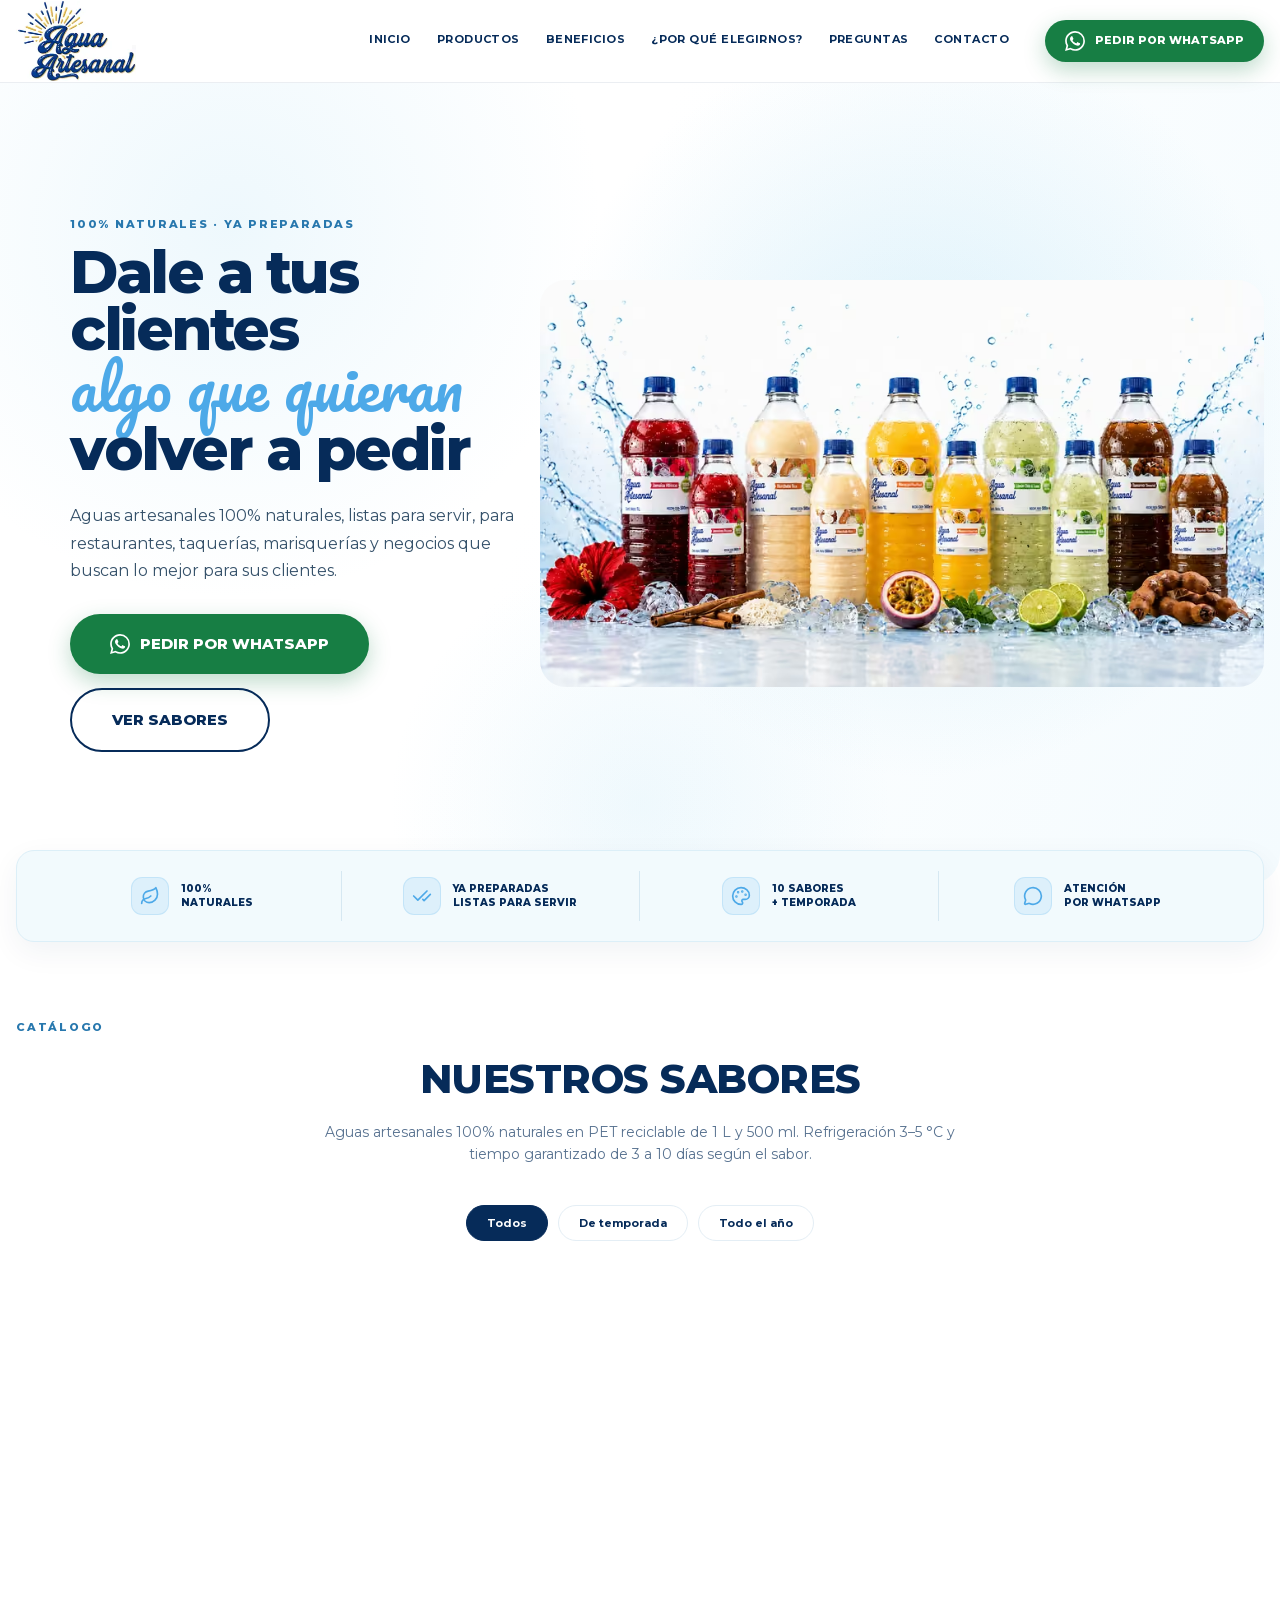
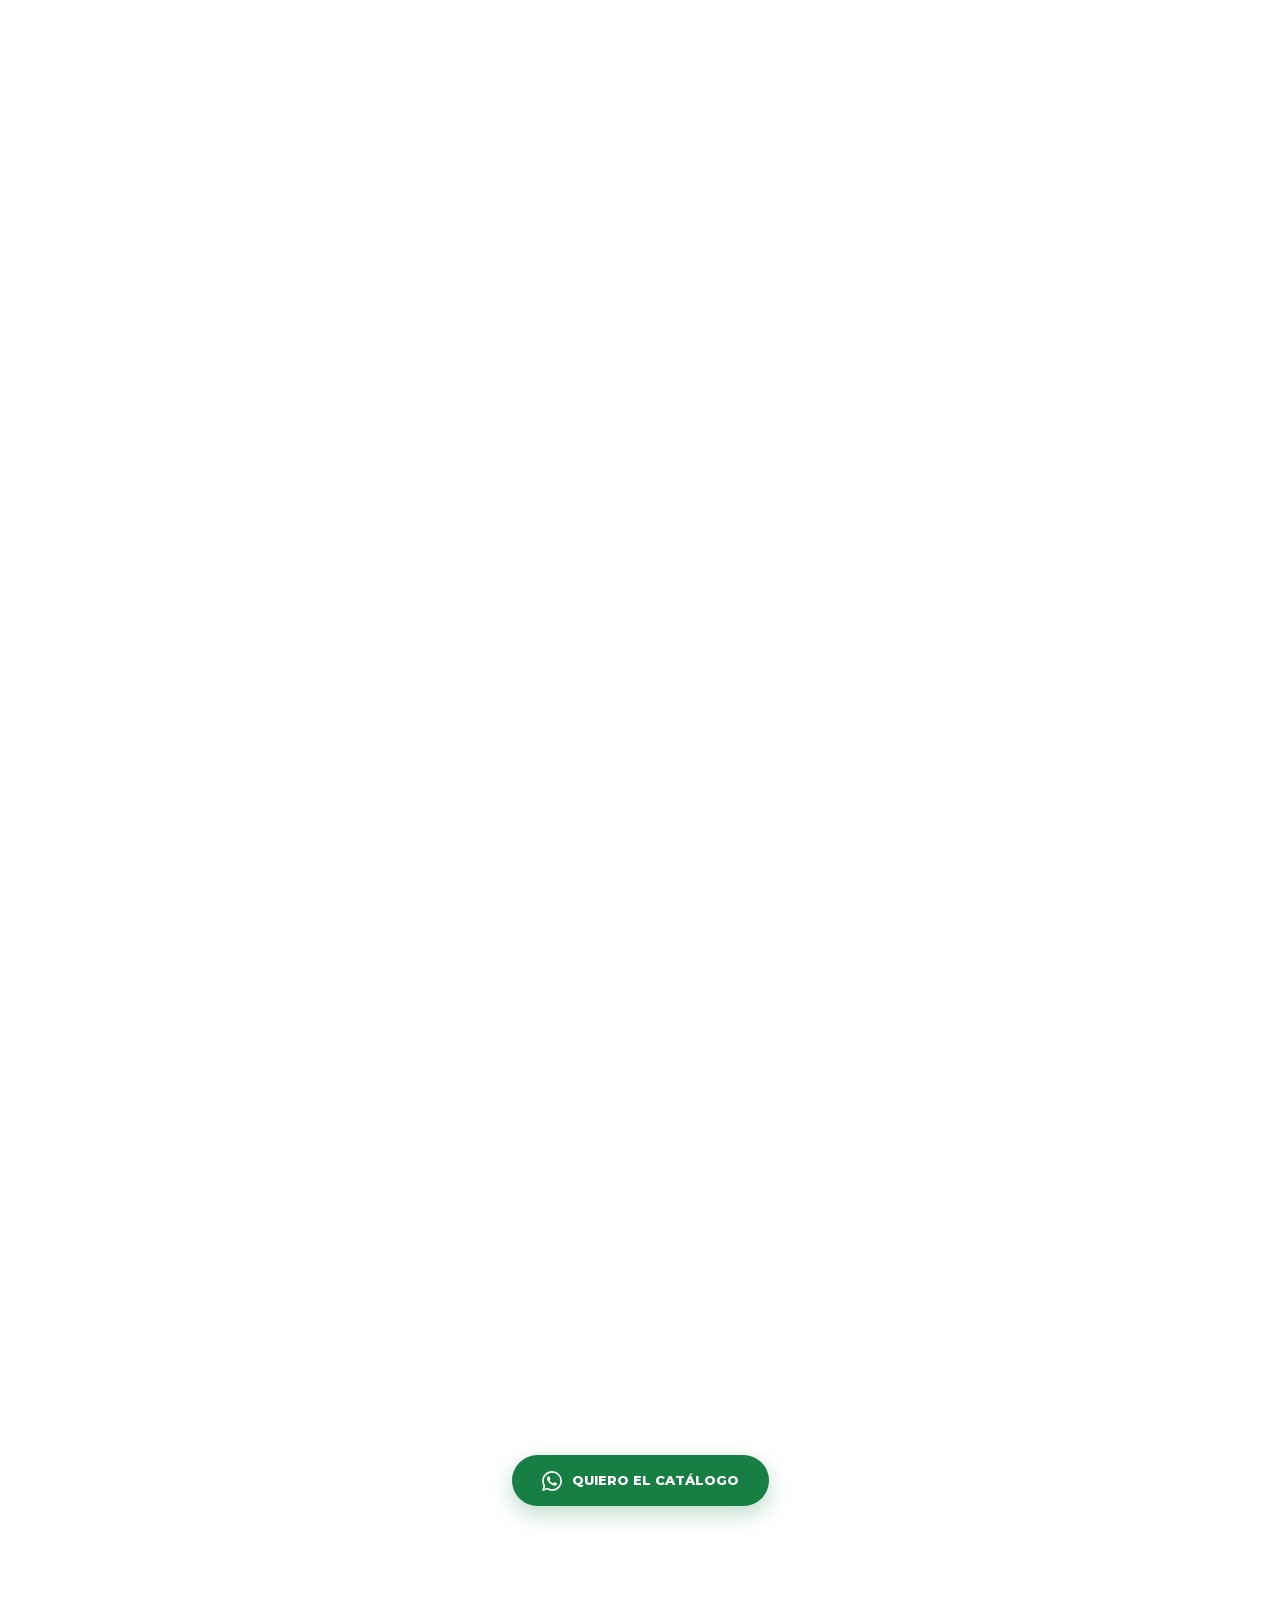
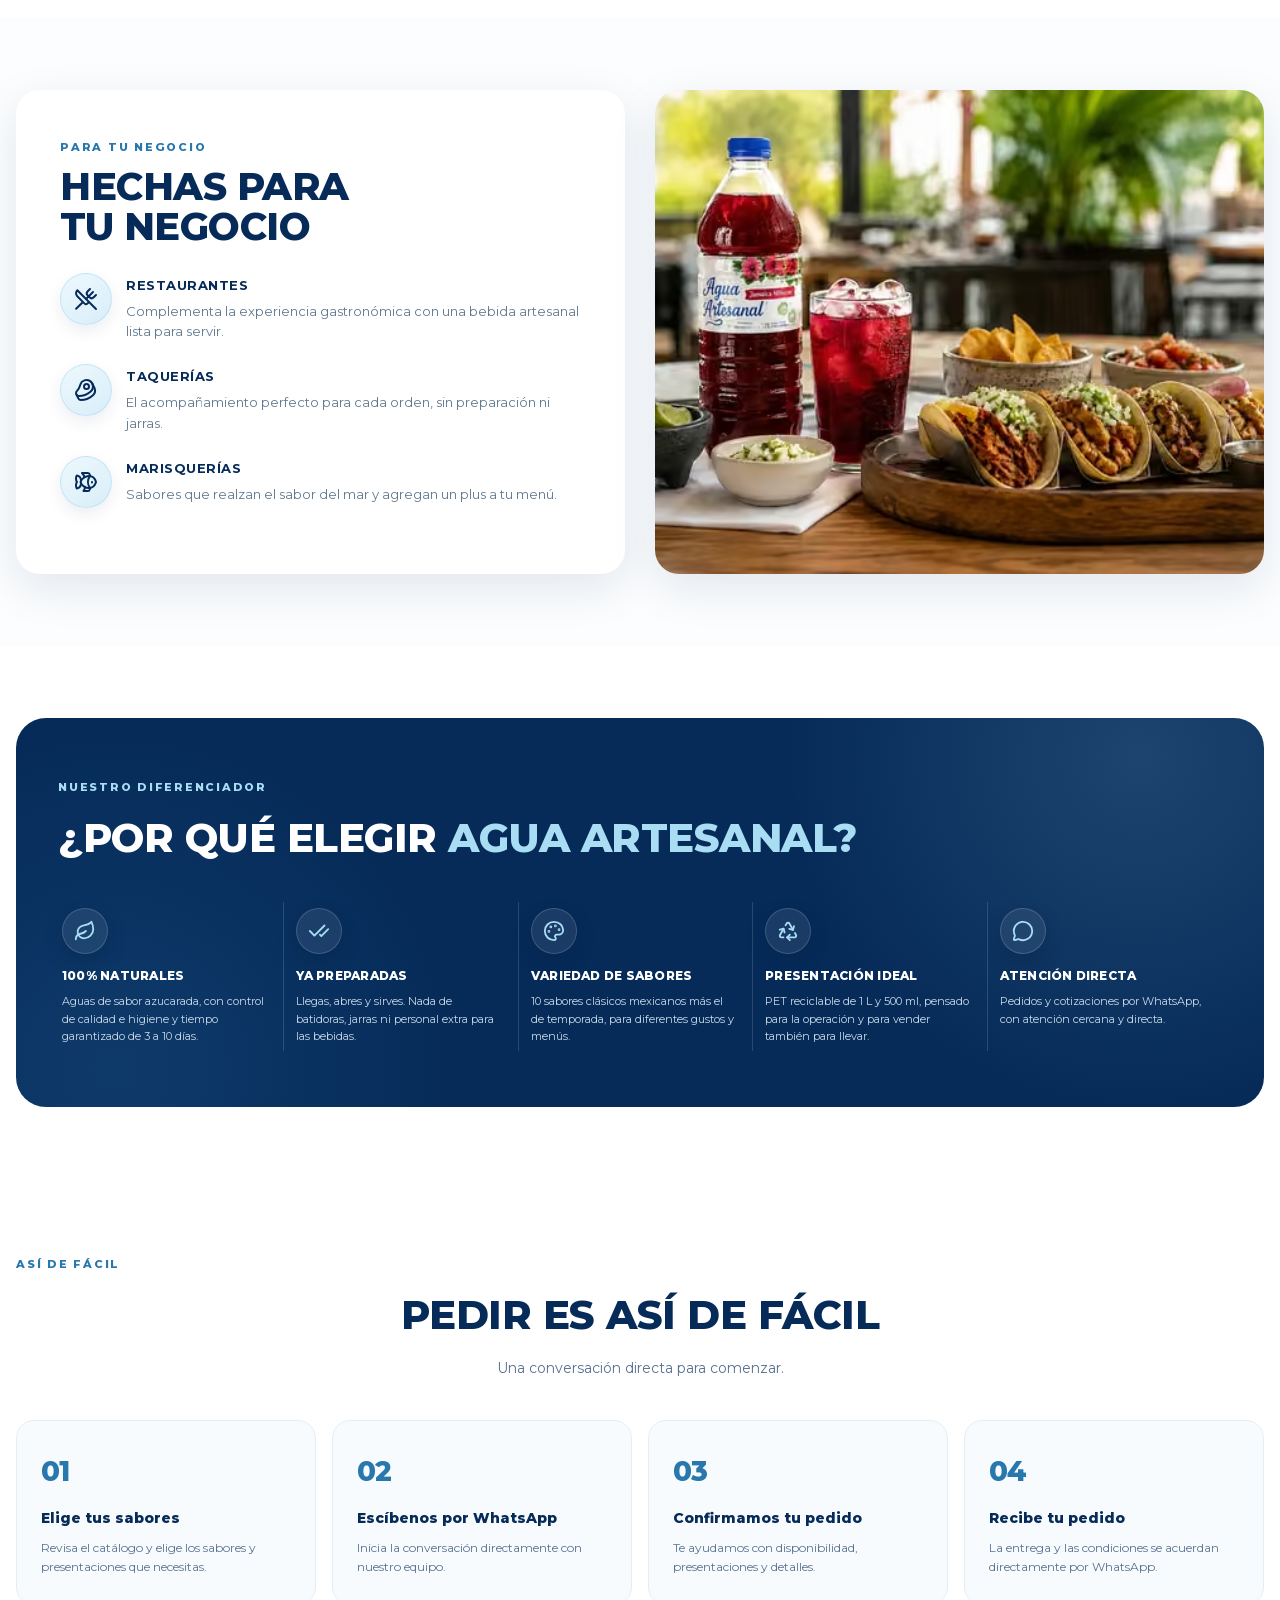
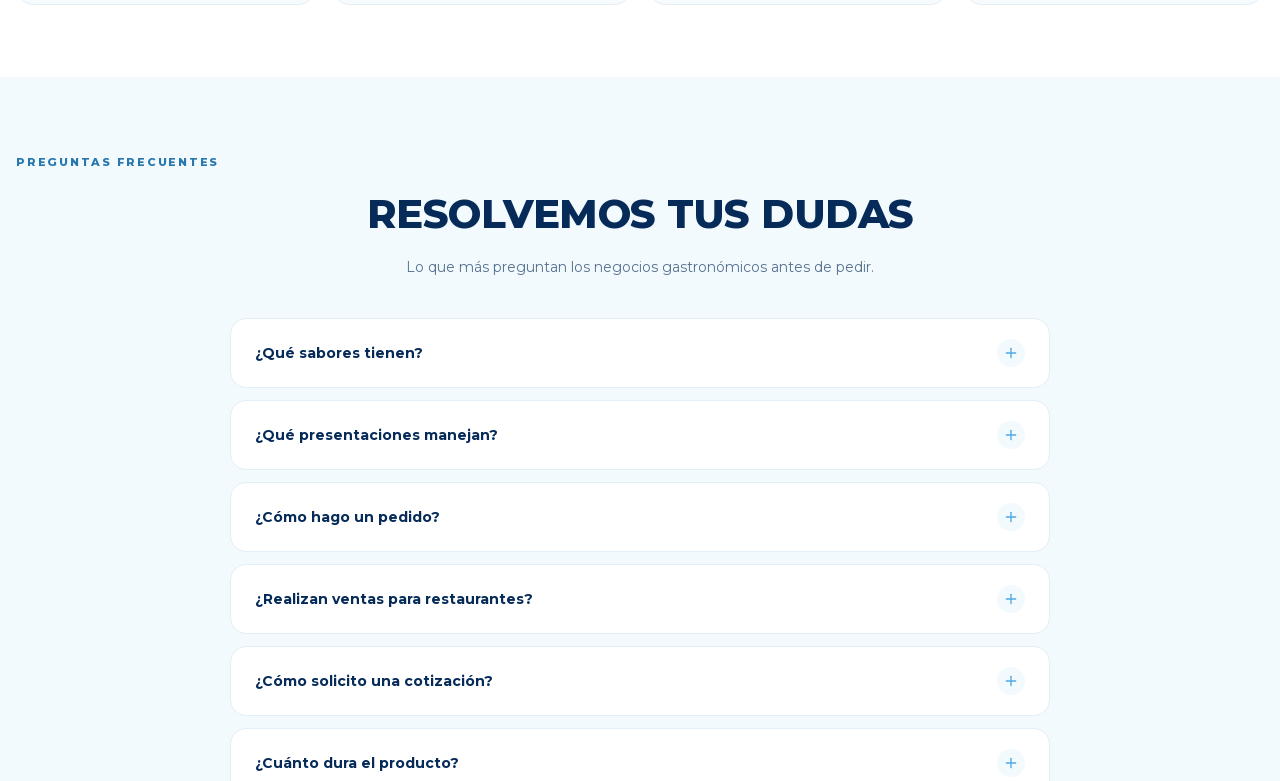
<file: index.html>
<!doctype html>
<html lang="es">
<head>
  <meta charset="utf-8">
  <meta name="viewport" content="width=device-width, initial-scale=1">
  <title>Agua Artesanal | Aguas frescas artesanales para restaurantes, taquerías y marisquerías</title>
  <meta name="description" content="Aguas artesanales 100% naturales, ya preparadas, en PET reciclable de 1 L y 500 ml. Ideales para restaurantes, taquerías y marisquerías en CDMX. Atención y pedidos por WhatsApp.">
  <meta name="keywords" content="aguas artesanales para restaurantes, aguas artesanales CDMX, aguas para restaurantes, aguas frescas para restaurantes, proveedor de aguas artesanales, bebidas para restaurantes, aguas artesanales para taquerías, aguas artesanales para marisquerías">
  <meta name="robots" content="index, follow">
  <meta name="theme-color" content="#062B59">
  <meta name="author" content="Agua Artesanal">
  <link rel="canonical" href="https://aguaartesanal.mx/">

  <!-- Open Graph -->
  <meta property="og:type" content="website">
  <meta property="og:locale" content="es_MX">
  <meta property="og:title" content="Agua Artesanal | Aguas frescas artesanales para tu negocio">
  <meta property="og:description" content="Aguas 100% naturales, ya preparadas, en PET 1 L y 500 ml. Para restaurantes, taquerías y marisquerías. Pide por WhatsApp.">
  <meta property="og:url" content="https://aguaartesanal.mx/">
  <meta property="og:site_name" content="Agua Artesanal">
  <meta property="og:image" content="https://aguaartesanal.mx/assets/images/hero-products.webp">

  <!-- Twitter / X -->
  <meta name="twitter:card" content="summary_large_image">
  <meta name="twitter:title" content="Agua Artesanal | Aguas frescas artesanales para tu negocio">
  <meta name="twitter:description" content="Aguas 100% naturales, ya preparadas, en PET 1 L y 500 ml. Para restaurantes, taquerías y marisquerías. Pide por WhatsApp.">
  <meta name="twitter:image" content="https://aguaartesanal.mx/assets/images/hero-products.webp">

  <link rel="icon" type="image/svg+xml" href="favicon.svg">
  <link rel="preload" href="assets/fonts/montserrat-latin.woff2" as="font" type="font/woff2" crossorigin>
  <link rel="preload" href="assets/fonts/pacifico-latin.woff2" as="font" type="font/woff2" crossorigin>
  <link rel="stylesheet" href="assets/fonts/fonts.css">

  <!-- Critical CSS inline (above-fold: header+hero+trust) -->
  <style>:root{--navy:#062B59;--navy-dark:#041D3D;--blue:#4DA9E8;--blue-light:#A9DDF4;--ice:#F2FAFD;--white:#FFFFFF;--text:#102A43;--wa-btn:#177E44;--wa-btn-hover:#14663A;--coral:#E9A9A2;--muted:#587290;--line:#E4EEF5;--shadow:0 14px 45px rgba(6,43,89,.10);--max:1480px;--font-head:'Montserrat',Arial,sans-serif;--font-body:'Montserrat',Arial,sans-serif}*,*::before,*::after{box-sizing:border-box}html{scroll-behavior:smooth}body{margin:0;font-family:var(--font-body);color:var(--text);background:var(--white);font-size:15px;line-height:1.6;-webkit-font-smoothing:antialiased}img{max-width:100%;display:block}a{color:inherit;text-decoration:none}.container{width:min(calc(100% - 32px),1480px);margin:auto}section{padding:72px 0}.section-eyebrow{display:inline-block;font-size:11px;font-weight:800;letter-spacing:.16em;color:#2878AE;text-transform:uppercase;margin-bottom:10px}.btn{display:inline-flex;align-items:center;justify-content:center;gap:10px;border:0;border-radius:999px;padding:15px 30px;font-family:var(--font-head);font-weight:800;font-size:13px;cursor:pointer;text-align:center}.btn-wa{background:var(--wa-btn);color:var(--white);box-shadow:0 8px 22px rgba(23,126,68,.28)}.btn-outline{border:2px solid var(--navy);color:var(--navy);background:transparent}.btn-lg{padding:18px 40px;font-size:15px}.btn-sm{padding:11px 20px;font-size:11px}.icon-wa{width:20px;height:20px;flex:none}.header{position:sticky;top:0;z-index:50;background:rgba(255,255,255,.94);backdrop-filter:blur(14px);-webkit-backdrop-filter:blur(14px);border-bottom:1px solid rgba(6,43,89,.08)}.nav{height:82px;display:flex;align-items:center;gap:28px}.brand{width:120px;flex:none;display:block}.brand img{width:100%;height:auto}.navlinks{display:flex;gap:26px;align-items:center;margin-left:auto;font-size:11px;font-weight:700;letter-spacing:.04em;color:var(--navy)}.navlinks a{padding:8px 0;border-bottom:2px solid transparent}.header .btn{margin-left:8px;flex:none}.menu{display:none;background:none;border:0;color:var(--navy);cursor:pointer;padding:6px}.menu svg{width:26px;height:26px;display:block}.hero{position:relative;overflow:hidden;background:linear-gradient(110deg,#fff 0%,#fff 43%,#f4fbfe 100%);border-radius:0 0 30px 30px}.hero:before{content:"";position:absolute;inset:0;background:radial-gradient(circle at 72% 40%,rgba(169,221,244,.38),transparent 36%),radial-gradient(circle at 18% 18%,rgba(169,221,244,.20),transparent 30%),radial-gradient(circle at 50% 90%,rgba(169,221,244,.16),transparent 26%);pointer-events:none}.hero-grid{min-height:520px;display:grid;grid-template-columns:42% 58%;align-items:center;position:relative}.hero-copy{padding:56px 20px 60px 54px;position:relative;z-index:2}h1{font-family:var(--font-head);font-size:clamp(40px,4.6vw,72px);line-height:.98;margin:0 0 24px;color:var(--navy);font-weight:800;letter-spacing:-2.5px}.script{font-family:'Pacifico',cursive;color:var(--blue);font-weight:400;letter-spacing:0}.hero p{font-size:16px;line-height:1.7;max-width:570px;color:#35516a;margin:0}.hero-actions{display:flex;gap:14px;flex-wrap:wrap;margin-top:30px}.hero-visual{height:100%;min-height:520px;display:flex;align-items:center;justify-content:center;position:relative}.hero-visual img{width:100%;height:100%;object-fit:cover;object-position:center;border-radius:26px}.trust{background:var(--ice);border:1px solid #dceff8;display:grid;grid-template-columns:repeat(4,1fr);border-radius:18px;margin:-34px auto 0;position:relative;z-index:3;padding:20px 26px;box-shadow:0 10px 30px rgba(6,43,89,.06)}.trust-item{display:flex;align-items:center;gap:12px;justify-content:center;text-align:left;font-size:10px;font-weight:800;color:var(--navy);border-right:1px solid #d6e8f2;padding:6px 12px;line-height:1.35}.trust-item:last-child{border-right:0}.trust-item .ico{width:38px;height:38px;flex:none;display:grid;place-items:center;background:rgba(77,169,232,.12);border:1px solid rgba(77,169,232,.18);border-radius:11px;color:var(--blue)}.trust-item .ico svg{width:20px;height:20px;display:block}@media(max-width:760px){.container{width:min(calc(100% - 24px),620px)}.nav{height:70px;justify-content:space-between;gap:0}.brand{width:96px}.navlinks{display:none;position:absolute;top:70px;left:0;right:0;background:var(--white);flex-direction:column;align-items:flex-start;gap:0;padding:8px 24px 18px;border-bottom:1px solid var(--line);box-shadow:0 18px 30px rgba(6,43,89,.10)}.navlinks.open{display:flex}.menu{display:block}.header .btn{font-size:0;padding:0;width:42px;height:42px}.header .btn .btn-label{display:none}.hero-grid{display:flex;flex-direction:column;min-height:0}.hero-copy{padding:36px 22px 22px;text-align:center}h1{font-size:39px;letter-spacing:-1.5px}.hero-visual{min-height:0;width:100%}.hero-visual img{height:320px;border-radius:0}section{padding:52px 0}}</style>

  <!-- Preload LCP hero image (880 exact for 871 display) -->
  <link rel="preload" as="image" href="assets/images/hero-products-640.avif" imagesrcset="assets/images/hero-products-640.avif 640w, assets/images/hero-products-880.avif 880w, assets/images/hero-products-1220.avif 1220w" imagesizes="(max-width:760px) 100vw, 58vw" fetchpriority="high" type="image/avif">

  <link rel="preload" href="css/styles.css" as="style" onload="this.onload=null;this.rel='stylesheet'">
  <noscript><link rel="stylesheet" href="css/styles.css"></noscript>
  <link rel="preload" href="css/responsive.css" as="style" onload="this.onload=null;this.rel='stylesheet'">
  <noscript><link rel="stylesheet" href="css/responsive.css"></noscript>
  <link rel="preload" href="css/order-modal.css" as="style" onload="this.onload=null;this.rel='stylesheet'">
  <noscript><link rel="stylesheet" href="css/order-modal.css"></noscript>

  <!-- Structured data: Organization -->
  <script type="application/ld+json">
  {
    "@context": "https://schema.org",
    "@type": "Organization",
    "name": "Agua Artesanal",
    "url": "https://aguaartesanal.mx/",
    "logo": "https://aguaartesanal.mx/assets/images/logo.webp",
    "email": "aguaartesanal2020@gmail.com",
    "contactPoint": {
      "@type": "ContactPoint",
      "telephone": "+52 55 3240 0172",
      "contactType": "sales",
      "availableLanguage": ["es"]
    },
    "sameAs": ["https://www.facebook.com/profile.php?id=100071090715762"]
  }
  </script>
  <!-- Structured data: FAQPage -->
  <script type="application/ld+json">
  {
    "@context": "https://schema.org",
    "@type": "FAQPage",
    "mainEntity": [
      {"@type":"Question","name":"¿Qué sabores tienen?","acceptedAnswer":{"@type":"Answer","text":"Horchata, coco, avena con nuez, piña colada, naranja, jamaica, mazapán, limón con chía y tamarindo, además del sabor de temporada (sandía)."}},
      {"@type":"Question","name":"¿Qué presentaciones manejan?","acceptedAnswer":{"@type":"Answer","text":"Envase PET reciclable de 1 litro y 500 ml. El producto debe mantenerse en refrigeración entre 3 y 5 °C."}},
      {"@type":"Question","name":"¿Cómo hago un pedido?","acceptedAnswer":{"@type":"Answer","text":"Escribe al WhatsApp de Agua Artesanal, indica los sabores y presentaciones que necesitas, y confirmamos tu pedido directamente."}},
      {"@type":"Question","name":"¿Realizan ventas para restaurantes?","acceptedAnswer":{"@type":"Answer","text":"Sí. Agua Artesanal está enfocada en restaurantes, taquerías, marisquerías y negocios gastronómicos."}},
      {"@type":"Question","name":"¿Cómo solicito una cotización?","acceptedAnswer":{"@type":"Answer","text":"Escríbenos por WhatsApp y te ayudamos con disponibilidad, presentaciones y condiciones."}},
      {"@type":"Question","name":"¿Cuánto dura el producto?","acceptedAnswer":{"@type":"Answer","text":"El tiempo garantizado depende del sabor: entre 3 y 10 días, siempre en refrigeración de 3 a 5 °C."}}
    ]
  }
  </script>
</head>
<body>

<svg xmlns="http://www.w3.org/2000/svg" style="display:none" aria-hidden="true">
  <symbol id="i-leaf" viewBox="0 0 24 24" fill="none" stroke="currentColor" stroke-width="2" stroke-linecap="round" stroke-linejoin="round"><path d="M11 20A7 7 0 0 1 9.8 6.1C15.5 5 17 4.48 19 2c1 2 2 4.18 2 8 0 5.5-4.78 10-10 10Z"/><path d="M2 21c0-3 1.85-5.36 5.08-6C9.5 14.52 12 13 13 12"/></symbol>
  <symbol id="i-check" viewBox="0 0 24 24" fill="none" stroke="currentColor" stroke-width="2" stroke-linecap="round" stroke-linejoin="round"><path d="M18 6 7 17l-5-5"/><path d="m22 10-7.5 7.5L13 16"/></symbol>
  <symbol id="i-palette" viewBox="0 0 24 24" fill="none" stroke="currentColor" stroke-width="2" stroke-linecap="round" stroke-linejoin="round"><path d="M12 22a1 1 0 0 1 0-20 10 9 0 0 1 10 9 5 5 0 0 1-5 5h-2.25a1.75 1.75 0 0 0-1.4 2.8l.3.4a1.75 1.75 0 0 1-1.4 2.8z"/><circle cx="13.5" cy="6.5" r=".5" fill="currentColor"/><circle cx="17.5" cy="10.5" r=".5" fill="currentColor"/><circle cx="6.5" cy="12.5" r=".5" fill="currentColor"/><circle cx="8.5" cy="7.5" r=".5" fill="currentColor"/></symbol>
  <symbol id="i-message" viewBox="0 0 24 24" fill="none" stroke="currentColor" stroke-width="2" stroke-linecap="round" stroke-linejoin="round"><path d="M2.992 16.342a2 2 0 0 1 .094 1.167l-1.065 3.29a1 1 0 0 0 1.236 1.168l3.413-.998a2 2 0 0 1 1.099.092 10 10 0 1 0-4.777-4.719"/></symbol>
  <symbol id="i-utensils" viewBox="0 0 24 24" fill="none" stroke="currentColor" stroke-width="2" stroke-linecap="round" stroke-linejoin="round"><path d="m16 2-2.3 2.3a3 3 0 0 0 0 4.2l1.8 1.8a3 3 0 0 0 4.2 0L22 8"/><path d="M15 15 3.3 3.3a4.2 4.2 0 0 0 0 6l7.3 7.3c.7.7 2 .7 2.8 0L15 15Zm0 0 7 7"/><path d="m2.1 21.8 6.4-6.3"/><path d="m19 5-7 7"/></symbol>
  <symbol id="i-beef" viewBox="0 0 24 24" fill="none" stroke="currentColor" stroke-width="2" stroke-linecap="round" stroke-linejoin="round"><path d="M16.4 13.7A6.5 6.5 0 1 0 6.28 6.6c-1.1 3.13-.78 3.9-3.18 6.08A3 3 0 0 0 5 18c4 0 8.4-1.8 11.4-4.3"/><path d="m18.5 6 2.19 4.5a6.48 6.48 0 0 1-2.29 7.2C15.4 20.2 11 22 7 22a3 3 0 0 1-2.68-1.66L2.4 16.5"/><circle cx="12.5" cy="8.5" r="2.5"/></symbol>
  <symbol id="i-fish" viewBox="0 0 24 24" fill="none" stroke="currentColor" stroke-width="2" stroke-linecap="round" stroke-linejoin="round"><path d="M6.5 12c.94-3.46 4.94-6 8.5-6 3.56 0 6.06 2.54 7 6-.94 3.47-3.44 6-7 6s-7.56-2.53-8.5-6Z"/><path d="M18 12v.5"/><path d="M16 17.93a9.77 9.77 0 0 1 0-11.86"/><path d="M7 10.67C7 8 5.58 5.97 2.73 5.5c-1 1.5-1 5 .23 6.5-1.24 1.5-1.24 5-.23 6.5C5.58 18.03 7 16 7 13.33"/><path d="M10.46 7.26C10.2 5.88 9.17 4.24 8 3h5.8a2 2 0 0 1 1.98 1.67l.23 1.4"/><path d="m16.01 17.93-.23 1.4A2 2 0 0 1 13.8 21H9.5a5.96 5.96 0 0 0 1.49-3.98"/></symbol>
  <symbol id="i-recycle" viewBox="0 0 24 24" fill="none" stroke="currentColor" stroke-width="2" stroke-linecap="round" stroke-linejoin="round"><path d="M7 19H4.815a1.83 1.83 0 0 1-1.57-.881 1.785 1.785 0 0 1-.004-1.784L7.196 9.5"/><path d="M11 19h8.203a1.83 1.83 0 0 0 1.556-.89 1.784 1.784 0 0 0 0-1.775l-1.226-2.12"/><path d="m14 16-3 3 3 3"/><path d="M8.293 13.596 7.196 9.5 3.1 10.598"/><path d="m9.344 5.811 1.093-1.892A1.83 1.83 0 0 1 11.985 3a1.784 1.784 0 0 1 1.546.888l3.943 6.843"/><path d="m13.378 9.633 4.096 1.098 1.097-4.096"/></symbol>
  <symbol id="i-menu" viewBox="0 0 24 24" fill="none" stroke="currentColor" stroke-width="2" stroke-linecap="round" stroke-linejoin="round"><path d="M4 5h16"/><path d="M4 12h16"/><path d="M4 19h16"/></symbol>
  <symbol id="i-plus" viewBox="0 0 24 24" fill="none" stroke="currentColor" stroke-width="2" stroke-linecap="round" stroke-linejoin="round"><path d="M5 12h14"/><path d="M12 5v14"/></symbol>
  <symbol id="i-arrow" viewBox="0 0 24 24" fill="none" stroke="currentColor" stroke-width="2" stroke-linecap="round" stroke-linejoin="round"><path d="M7 7h10v10"/><path d="M7 17 17 7"/></symbol>
  <symbol id="i-mail" viewBox="0 0 24 24" fill="none" stroke="currentColor" stroke-width="2" stroke-linecap="round" stroke-linejoin="round"><rect width="20" height="16" x="2" y="4" rx="2"/><path d="m22 7-8.97 5.7a1.94 1.94 0 0 1-2.06 0L2 7"/></symbol>
  <symbol id="i-facebook" viewBox="0 0 24 24" fill="none" stroke="currentColor" stroke-width="2" stroke-linecap="round" stroke-linejoin="round"><path d="M18 2h-3a5 5 0 0 0-5 5v3H7v4h3v8h4v-8h3l1-4h-4V7a1 1 0 0 1 1-1h3z"/></symbol>
</svg>

<header class="header">
  <div class="container nav">
    <button class="menu" id="menu-btn" aria-label="Abrir menú" aria-expanded="false" aria-controls="navlinks">
      <svg aria-hidden="true"><use href="#i-menu"/></svg>
    </button>
    <a href="#inicio" class="brand" aria-label="Agua Artesanal — inicio">
      <img src="assets/images/logo-240.webp" srcset="assets/images/logo-240.webp 1x, assets/images/logo-480.webp 2x" alt="Agua Artesanal" width="120" height="80" fetchpriority="high" decoding="async">
    </a>
    <nav class="navlinks" id="navlinks" aria-label="Navegación principal">
      <a href="#inicio">INICIO</a>
      <a href="#productos">PRODUCTOS</a>
      <a href="#beneficios">BENEFICIOS</a>
      <a href="#porque">¿POR QUÉ ELEGIRNOS?</a>
      <a href="#faq">PREGUNTAS</a>
      <a href="#contacto">CONTACTO</a>
    </nav>
    <a class="btn btn-wa btn-sm" href="#" data-wa="general" target="_blank" rel="noopener" aria-label="Pedir por WhatsApp" style="position:relative">
      <svg class="icon-wa" viewBox="0 0 24 24" fill="currentColor" aria-hidden="true"><path d="M17.472 14.382c-.297-.149-1.758-.867-2.03-.967-.273-.099-.471-.148-.67.15-.197.297-.767.966-.94 1.164-.173.199-.347.223-.644.075-.297-.15-1.255-.463-2.39-1.475-.883-.788-1.48-1.761-1.653-2.059-.173-.297-.018-.458.13-.606.134-.133.297-.347.446-.52.149-.174.198-.298.298-.497.099-.198.05-.371-.025-.52-.075-.149-.669-1.612-.916-2.207-.242-.579-.487-.5-.669-.51-.173-.008-.371-.01-.57-.01-.198 0-.52.074-.792.372-.272.297-1.04 1.016-1.04 2.479 0 1.462 1.065 2.875 1.213 3.074.149.198 2.096 3.2 5.077 4.487.709.306 1.262.489 1.694.625.712.227 1.36.195 1.871.118.571-.085 1.758-.719 2.006-1.413.248-.694.248-1.289.173-1.413-.074-.124-.272-.198-.57-.347m-5.421 7.403h-.004a9.87 9.87 0 01-5.031-1.378l-.361-.214-3.741.982.998-3.648-.235-.374a9.86 9.86 0 01-1.51-5.26c.001-5.45 4.436-9.884 9.888-9.884 2.64 0 5.122 1.03 6.988 2.898a9.825 9.825 0 012.893 6.994c-.003 5.45-4.437 9.884-9.885 9.884m8.413-18.297A11.815 11.815 0 0012.05 0C5.495 0 .16 5.335.157 11.892c0 2.096.547 4.142 1.588 5.945L.057 24l6.305-1.654a11.882 11.882 0 005.683 1.448h.005c6.554 0 11.89-5.335 11.893-11.893a11.821 11.821 0 00-3.48-8.413z"/></svg>
      <span class="btn-label">PEDIR POR WHATSAPP</span>
      <span class="order-badge" aria-hidden="true">0</span>
    </a>
    <button class="btn-order-view" id="order-view-btn" aria-label="Ver pedido">🛒 Ver pedido <span class="order-badge" style="position:static;display:inline-grid">0</span></button>
  </div>
</header>

<main id="inicio">

  <!-- ================= HERO ================= -->
  <section class="hero">
    <div class="container hero-grid">
      <div class="hero-copy fade">
        <span class="section-eyebrow">100% naturales · ya preparadas</span>
        <h1>Dale a tus clientes<br><span class="script">algo que quieran</span><br>volver a pedir</h1>
        <p>Aguas artesanales 100% naturales, listas para servir, para restaurantes, taquerías,
           marisquerías y negocios que buscan lo mejor para sus clientes.</p>
        <div class="hero-actions">
          <a class="btn btn-wa btn-lg" href="#" data-wa="general" target="_blank" rel="noopener" aria-label="Pedir por WhatsApp">
            <svg class="icon-wa" viewBox="0 0 24 24" fill="currentColor" aria-hidden="true"><path d="M17.472 14.382c-.297-.149-1.758-.867-2.03-.967-.273-.099-.471-.148-.67.15-.197.297-.767.966-.94 1.164-.173.199-.347.223-.644.075-.297-.15-1.255-.463-2.39-1.475-.883-.788-1.48-1.761-1.653-2.059-.173-.297-.018-.458.13-.606.134-.133.297-.347.446-.52.149-.174.198-.298.298-.497.099-.198.05-.371-.025-.52-.075-.149-.669-1.612-.916-2.207-.242-.579-.487-.5-.669-.51-.173-.008-.371-.01-.57-.01-.198 0-.52.074-.792.372-.272.297-1.04 1.016-1.04 2.479 0 1.462 1.065 2.875 1.213 3.074.149.198 2.096 3.2 5.077 4.487.709.306 1.262.489 1.694.625.712.227 1.36.195 1.871.118.571-.085 1.758-.719 2.006-1.413.248-.694.248-1.289.173-1.413-.074-.124-.272-.198-.57-.347m-5.421 7.403h-.004a9.87 9.87 0 01-5.031-1.378l-.361-.214-3.741.982.998-3.648-.235-.374a9.86 9.86 0 01-1.51-5.26c.001-5.45 4.436-9.884 9.888-9.884 2.64 0 5.122 1.03 6.988 2.898a9.825 9.825 0 012.893 6.994c-.003 5.45-4.437 9.884-9.885 9.884m8.413-18.297A11.815 11.815 0 0012.05 0C5.495 0 .16 5.335.157 11.892c0 2.096.547 4.142 1.588 5.945L.057 24l6.305-1.654a11.882 11.882 0 005.683 1.448h.005c6.554 0 11.89-5.335 11.893-11.893a11.821 11.821 0 00-3.48-8.413z"/></svg>
            PEDIR POR WHATSAPP
          </a>
          <a class="btn btn-outline btn-lg" href="#productos">VER SABORES</a>
        </div>
      </div>
      <div class="hero-visual fade">
        <picture>
          <source type="image/avif" srcset="assets/images/hero-products-640.avif 640w, assets/images/hero-products-880.avif 880w, assets/images/hero-products-1220.avif 1220w" sizes="(max-width:760px) 100vw, 58vw">
          <source type="image/webp" srcset="assets/images/hero-products-640.webp 640w, assets/images/hero-products-880.webp 880w, assets/images/hero-products-1220.webp 1220w" sizes="(max-width:760px) 100vw, 58vw">
          <img src="assets/images/hero-products-640.webp" alt="Aguas artesanales de Agua Artesanal para tu negocio" fetchpriority="high" decoding="async" width="1220" height="686">
        </picture>
      </div>
    </div>
  </section>

  <!-- ================= BARRA DE CONFIANZA ================= -->
  <div class="container">
    <div class="trust fade">
      <div class="trust-item"><span class="ico"><svg aria-hidden="true"><use href="#i-leaf"/></svg></span><span>100%<br>NATURALES</span></div>
      <div class="trust-item"><span class="ico"><svg aria-hidden="true"><use href="#i-check"/></svg></span><span>YA PREPARADAS<br>LISTAS PARA SERVIR</span></div>
      <div class="trust-item"><span class="ico"><svg aria-hidden="true"><use href="#i-palette"/></svg></span><span>10 SABORES<br>+ TEMPORADA</span></div>
      <div class="trust-item"><span class="ico"><svg aria-hidden="true"><use href="#i-message"/></svg></span><span>ATENCIÓN<br>POR WHATSAPP</span></div>
    </div>
  </div>

  <!-- ================= PRODUCTOS ================= -->
  <section class="products" id="productos">
    <div class="container">
      <span class="section-eyebrow">Catálogo</span>
      <h2 class="section-title">NUESTROS SABORES</h2>
      <p class="section-sub">Aguas artesanales 100% naturales en PET reciclable de 1 L y 500 ml.
        Refrigeración 3–5 °C y tiempo garantizado de 3 a 10 días según el sabor.</p>
      <div class="filters" id="product-filters" role="group" aria-label="Filtrar sabores"></div>
      <div class="product-grid" id="product-grid" aria-live="polite"></div>
      <p class="section-sub" style="margin-top:28px">
        <a class="btn btn-wa" href="#" data-wa="catalog" data-no-order target="_blank" rel="noopener">
          <svg class="icon-wa" viewBox="0 0 24 24" fill="currentColor" aria-hidden="true"><path d="M17.472 14.382c-.297-.149-1.758-.867-2.03-.967-.273-.099-.471-.148-.67.15-.197.297-.767.966-.94 1.164-.173.199-.347.223-.644.075-.297-.15-1.255-.463-2.39-1.475-.883-.788-1.48-1.761-1.653-2.059-.173-.297-.018-.458.13-.606.134-.133.297-.347.446-.52.149-.174.198-.298.298-.497.099-.198.05-.371-.025-.52-.075-.149-.669-1.612-.916-2.207-.242-.579-.487-.5-.669-.51-.173-.008-.371-.01-.57-.01-.198 0-.52.074-.792.372-.272.297-1.04 1.016-1.04 2.479 0 1.462 1.065 2.875 1.213 3.074.149.198 2.096 3.2 5.077 4.487.709.306 1.262.489 1.694.625.712.227 1.36.195 1.871.118.571-.085 1.758-.719 2.006-1.413.248-.694.248-1.289.173-1.413-.074-.124-.272-.198-.57-.347m-5.421 7.403h-.004a9.87 9.87 0 01-5.031-1.378l-.361-.214-3.741.982.998-3.648-.235-.374a9.86 9.86 0 01-1.51-5.26c.001-5.45 4.436-9.884 9.888-9.884 2.64 0 5.122 1.03 6.988 2.898a9.825 9.825 0 012.893 6.994c-.003 5.45-4.437 9.884-9.885 9.884m8.413-18.297A11.815 11.815 0 0012.05 0C5.495 0 .16 5.335.157 11.892c0 2.096.547 4.142 1.588 5.945L.057 24l6.305-1.654a11.882 11.882 0 005.683 1.448h.005c6.554 0 11.89-5.335 11.893-11.893a11.821 11.821 0 00-3.48-8.413z"/></svg>
          QUIERO EL CATÁLOGO
        </a>
      </p>
    </div>
  </section>

  <!-- ================= HECHAS PARA TU NEGOCIO ================= -->
  <section class="business" id="beneficios">
    <div class="container business-grid">
      <div class="business-copy fade">
        <span class="section-eyebrow">Para tu negocio</span>
        <h2>HECHAS PARA<br>TU NEGOCIO</h2>
        <div class="business-item">
          <div class="icon" aria-hidden="true"><svg><use href="#i-utensils"/></svg></div>
          <div><strong>Restaurantes</strong><p>Complementa la experiencia gastronómica con una bebida artesanal lista para servir.</p></div>
        </div>
        <div class="business-item">
          <div class="icon" aria-hidden="true"><svg><use href="#i-beef"/></svg></div>
          <div><strong>Taquerías</strong><p>El acompañamiento perfecto para cada orden, sin preparación ni jarras.</p></div>
        </div>
        <div class="business-item">
          <div class="icon" aria-hidden="true"><svg><use href="#i-fish"/></svg></div>
          <div><strong>Marisquerías</strong><p>Sabores que realzan el sabor del mar y agregan un plus a tu menú.</p></div>
        </div>
      </div>
      <div class="food fade">
        <picture>
          <source type="image/avif" srcset="assets/images/food-drink-640.avif 640w, assets/images/food-drink.avif 1240w" sizes="(max-width:760px) 100vw, 50vw">
          <source type="image/webp" srcset="assets/images/food-drink-640.webp 640w, assets/images/food-drink-1240.webp 1240w" sizes="(max-width:760px) 100vw, 50vw">
          <img src="assets/images/food-drink-640.webp" alt="Bebida artesanal acompañando comida mexicana" loading="lazy" decoding="async" width="640" height="383">
        </picture>
      </div>
    </div>
  </section>

  <!-- ================= ¿POR QUÉ ELEGIRNOS? ================= -->
  <section id="porque">
    <div class="container why fade">
      <div class="why-inner">
        <span class="section-eyebrow">Nuestro diferenciador</span>
        <h2>¿POR QUÉ ELEGIR <span>AGUA ARTESANAL?</span></h2>
        <div class="why-grid">
          <div class="why-card">
            <div class="big" aria-hidden="true"><svg><use href="#i-leaf"/></svg></div>
            <h3>100% NATURALES</h3>
            <p>Aguas de sabor azucarada, con control de calidad e higiene y tiempo garantizado de 3 a 10 días.</p>
          </div>
          <div class="why-card">
            <div class="big" aria-hidden="true"><svg><use href="#i-check"/></svg></div>
            <h3>YA PREPARADAS</h3>
            <p>Llegas, abres y sirves. Nada de batidoras, jarras ni personal extra para las bebidas.</p>
          </div>
          <div class="why-card">
            <div class="big" aria-hidden="true"><svg><use href="#i-palette"/></svg></div>
            <h3>VARIEDAD DE SABORES</h3>
            <p>10 sabores clásicos mexicanos más el de temporada, para diferentes gustos y menús.</p>
          </div>
          <div class="why-card">
            <div class="big" aria-hidden="true"><svg><use href="#i-recycle"/></svg></div>
            <h3>PRESENTACIÓN IDEAL</h3>
            <p>PET reciclable de 1 L y 500 ml, pensado para la operación y para vender también para llevar.</p>
          </div>
          <div class="why-card">
            <div class="big" aria-hidden="true"><svg><use href="#i-message"/></svg></div>
            <h3>ATENCIÓN DIRECTA</h3>
            <p>Pedidos y cotizaciones por WhatsApp, con atención cercana y directa.</p>
          </div>
        </div>
      </div>
    </div>
  </section>

  <!-- ================= PROCESO ================= -->
  <section class="process">
    <div class="container">
      <span class="section-eyebrow">Así de fácil</span>
      <h2 class="section-title">PEDIR ES ASÍ DE FÁCIL</h2>
      <p class="section-sub">Una conversación directa para comenzar.</p>
      <div class="steps">
        <div class="step fade">
          <div class="step-number">01</div>
          <h3>Elige tus sabores</h3>
          <p>Revisa el catálogo y elige los sabores y presentaciones que necesitas.</p>
        </div>
        <div class="step fade">
          <div class="step-number">02</div>
          <h3>Escíbenos por WhatsApp</h3>
          <p>Inicia la conversación directamente con nuestro equipo.</p>
        </div>
        <div class="step fade">
          <div class="step-number">03</div>
          <h3>Confirmamos tu pedido</h3>
          <p>Te ayudamos con disponibilidad, presentaciones y detalles.</p>
        </div>
        <div class="step fade">
          <div class="step-number">04</div>
          <h3>Recibe tu pedido</h3>
          <p>La entrega y las condiciones se acuerdan directamente por WhatsApp.</p>
        </div>
      </div>
    </div>
  </section>

  <!-- ================= FAQ ================= -->
  <section id="faq" style="background:var(--ice)">
    <div class="container">
      <span class="section-eyebrow">Preguntas frecuentes</span>
      <h2 class="section-title">RESOLVEMOS TUS DUDAS</h2>
      <p class="section-sub">Lo que más preguntan los negocios gastronómicos antes de pedir.</p>
      <div class="faq-list">
        <div class="faq-item">
          <button class="faq-q" data-faq="sabores" aria-expanded="false">
            ¿Qué sabores tienen? <span class="faq-icon"><svg aria-hidden="true"><use href="#i-plus"/></svg></span>
          </button>
          <div class="faq-a"><div class="faq-a-inner">
            Horchata, coco, avena con nuez, piña colada, naranja, jamaica, mazapán, limón con chía y
            tamarindo, más el sabor de temporada (sandía).
          </div></div>
        </div>
        <div class="faq-item">
          <button class="faq-q" data-faq="presentaciones" aria-expanded="false">
            ¿Qué presentaciones manejan? <span class="faq-icon"><svg aria-hidden="true"><use href="#i-plus"/></svg></span>
          </button>
          <div class="faq-a"><div class="faq-a-inner">
            Envase PET reciclable de 1 litro y 500 ml. El producto se mantiene en refrigeración de 3 a 5 °C.
          </div></div>
        </div>
        <div class="faq-item">
          <button class="faq-q" data-faq="pedido" aria-expanded="false">
            ¿Cómo hago un pedido? <span class="faq-icon"><svg aria-hidden="true"><use href="#i-plus"/></svg></span>
          </button>
          <div class="faq-a"><div class="faq-a-inner">
            Escríbenos por <a href="#" data-wa="general" target="_blank" rel="noopener">WhatsApp</a>,
            indica los sabores y presentaciones que necesitas, y confirmamos tu pedido directamente.
          </div></div>
        </div>
        <div class="faq-item">
          <button class="faq-q" data-faq="restaurantes" aria-expanded="false">
            ¿Realizan ventas para restaurantes? <span class="faq-icon"><svg aria-hidden="true"><use href="#i-plus"/></svg></span>
          </button>
          <div class="faq-a"><div class="faq-a-inner">
            Sí. Agua Artesanal está enfocada en restaurantes, taquerías, marisquerías y negocios
            gastronómicos que quieren ofrecer una bebida artesanal lista para servir.
          </div></div>
        </div>
        <div class="faq-item">
          <button class="faq-q" data-faq="cotizacion" aria-expanded="false">
            ¿Cómo solicito una cotización? <span class="faq-icon"><svg aria-hidden="true"><use href="#i-plus"/></svg></span>
          </button>
          <div class="faq-a"><div class="faq-a-inner">
            Escríbenos por <a href="#" data-wa="quote" target="_blank" rel="noopener">WhatsApp</a>
            y con gusto te apoyamos con disponibilidad, presentaciones y condiciones.
          </div></div>
        </div>
        <div class="faq-item">
          <button class="faq-q" data-faq="duracion" aria-expanded="false">
            ¿Cuánto dura el producto? <span class="faq-icon"><svg aria-hidden="true"><use href="#i-plus"/></svg></span>
          </button>
          <div class="faq-a"><div class="faq-a-inner">
            El tiempo garantizado depende del sabor: de 3 a 10 días, siempre en refrigeración de 3 a 5 °C.
          </div></div>
        </div>
        <div class="faq-item">
          <button class="faq-q" data-faq="entregas" aria-expanded="false">
            ¿Cómo funcionan las entregas y pedidos por volumen? <span class="faq-icon"><svg aria-hidden="true"><use href="#i-plus"/></svg></span>
          </button>
          <div class="faq-a"><div class="faq-a-inner">
            Escríbenos por <a href="#" data-wa="quote" target="_blank" rel="noopener">WhatsApp</a>
            y te confirmamos disponibilidad y condiciones para tu negocio.
          </div></div>
        </div>
      </div>
    </div>
  </section>

  <!-- ================= CTA INTERMEDIO ================= -->
  <section id="contacto">
    <div class="container">
      <div class="cta fade">
        <div>
          <h2>¿LISTO PARA OFRECER ALGO DIFERENTE?</h2>
          <p>Escíbenos por WhatsApp y recibe atención directa. Sin formularios, sin esperas.</p>
        </div>
        <a class="btn btn-white btn-lg" href="#" data-wa="final" target="_blank" rel="noopener" aria-label="Pedir por WhatsApp">
          <svg class="icon-wa" viewBox="0 0 24 24" fill="currentColor" aria-hidden="true"><path d="M17.472 14.382c-.297-.149-1.758-.867-2.03-.967-.273-.099-.471-.148-.67.15-.197.297-.767.966-.94 1.164-.173.199-.347.223-.644.075-.297-.15-1.255-.463-2.39-1.475-.883-.788-1.48-1.761-1.653-2.059-.173-.297-.018-.458.13-.606.134-.133.297-.347.446-.52.149-.174.198-.298.298-.497.099-.198.05-.371-.025-.52-.075-.149-.669-1.612-.916-2.207-.242-.579-.487-.5-.669-.51-.173-.008-.371-.01-.57-.01-.198 0-.52.074-.792.372-.272.297-1.04 1.016-1.04 2.479 0 1.462 1.065 2.875 1.213 3.074.149.198 2.096 3.2 5.077 4.487.709.306 1.262.489 1.694.625.712.227 1.36.195 1.871.118.571-.085 1.758-.719 2.006-1.413.248-.694.248-1.289.173-1.413-.074-.124-.272-.198-.57-.347m-5.421 7.403h-.004a9.87 9.87 0 01-5.031-1.378l-.361-.214-3.741.982.998-3.648-.235-.374a9.86 9.86 0 01-1.51-5.26c.001-5.45 4.436-9.884 9.888-9.884 2.64 0 5.122 1.03 6.988 2.898a9.825 9.825 0 012.893 6.994c-.003 5.45-4.437 9.884-9.885 9.884m8.413-18.297A11.815 11.815 0 0012.05 0C5.495 0 .16 5.335.157 11.892c0 2.096.547 4.142 1.588 5.945L.057 24l6.305-1.654a11.882 11.882 0 005.683 1.448h.005c6.554 0 11.89-5.335 11.893-11.893a11.821 11.821 0 00-3.48-8.413z"/></svg>
          PEDIR POR WHATSAPP
        </a>
      </div>
    </div>
  </section>
</main>

<footer>
  <div class="container">
    <div class="footer-grid">
      <div class="footer-brand">
        <img class="footer-logo" src="assets/images/logo-footer-240.webp" srcset="assets/images/logo-footer-240.webp 1x, assets/images/logo-footer-480.webp 2x" alt="Agua Artesanal" loading="lazy" decoding="async" width="120" height="80">
        <p class="footer-tag">Aguas artesanales 100% naturales para restaurantes, taquerías y marisquerías en CDMX.</p>
      </div>
      <nav class="footer-contact" aria-label="Contacto">
        <div class="footer-label">Contacto</div>
        <a class="btn btn-wa footer-wa" href="#" data-wa="general" data-no-order target="_blank" rel="noopener">
          <svg aria-hidden="true"><use href="#i-message"/></svg>55 3240 0172
        </a>
        <ul class="footer-list">
          <li>
            <svg class="f-ico" aria-hidden="true"><use href="#i-mail"/></svg>
            <a href="mailto:aguaartesanal2020@gmail.com">aguaartesanal2020@gmail.com</a>
          </li>
          <li>
            <svg class="f-ico" aria-hidden="true"><use href="#i-facebook"/></svg>
            <a href="https://www.facebook.com/profile.php?id=100071090715762" target="_blank" rel="noopener" aria-label="Facebook de Agua Artesanal">Agua Artesanal</a>
          </li>
        </ul>
      </nav>
    </div>
    <div class="footer-bottom">
      <span>© <span id="year">2026</span> Agua Artesanal · Todos los derechos reservados</span>
    </div>
  </div>
</footer>

<!-- ================= MODAL PEDIDO WHATSAPP ================= -->
<div class="order-overlay" id="order-overlay" aria-hidden="true">
  <div class="order-dialog" role="dialog" aria-modal="true" aria-labelledby="order-title">
    <div class="order-top">
      <div>
        <h2 id="order-title">Arma tu pedido</h2>
        <p>Elige sabores y presentaciones. Se agregan a tu lista y lo enviamos por WhatsApp.</p>
      </div>
      <button class="order-close" id="order-close" aria-label="Cerrar pedido">
        <svg viewBox="0 0 24 24" fill="none" stroke="currentColor" stroke-width="2" stroke-linecap="round" stroke-linejoin="round" aria-hidden="true"><path d="M18 6 6 18"/><path d="M6 6 18 18"/></svg>
      </button>
    </div>
    <div class="order-body">
      <div class="order-group">
        <label for="order-flavor">Sabor</label>
        <select class="order-select" id="order-flavor"></select>
      </div>
      <div class="order-group">
        <label>Presentación</label>
        <div class="order-radio-group" role="radiogroup" aria-label="Presentación">
          <label class="order-radio"><input type="radio" name="orderPres" id="order-pres-1l" value="1 L" checked> <b>1 L</b> <span>PET</span></label>
          <label class="order-radio"><input type="radio" name="orderPres" id="order-pres-500" value="500 ml"> <b>500 ml</b></label>
        </div>
      </div>
      <div class="order-group">
        <label for="order-qty-output">Cantidad</label>
        <div class="order-qty">
          <button type="button" id="order-qty-minus" aria-label="Disminuir">−</button>
          <output id="order-qty-output">1</output>
          <button type="button" id="order-qty-plus" aria-label="Aumentar">+</button>
        </div>
      </div>
      <div class="order-group">
        <label>&nbsp;</label>
        <button type="button" class="order-add" id="order-add">+ Agregar a la lista</button>
      </div>
      <div class="order-list">
        <div class="order-list-head"><strong>Tu lista</strong> <span class="order-count" id="order-count">0 productos</span></div>
        <div id="order-list"></div>
      </div>
      <div class="order-group">
        <label for="order-business">Negocio / Nombre <span style="text-transform:none;font-weight:400;letter-spacing:0;color:var(--muted)">(opcional)</span></label>
        <input class="order-input" id="order-business" placeholder="Ej. Taquería El Sol — Ana" autocomplete="organization">
      </div>
      <div class="order-group">
        <label for="order-notes">Notas <span style="text-transform:none;font-weight:400;letter-spacing:0;color:var(--muted)">(opcional)</span></label>
        <input class="order-input" id="order-notes" placeholder="Ej. Entrega martes, zona Centro">
      </div>
    </div>
    <div class="order-foot">
      <div class="order-preview" id="order-preview" aria-live="polite"></div>
      <div class="order-foot-row">
        <button type="button" class="btn btn-ghost" id="order-cancel">Seguir viendo sabores</button>
        <button type="button" class="btn btn-wa" id="order-send" disabled>Enviar pedido por WhatsApp →</button>
      </div>
      <div class="order-hint">Sin precios — se confirman por WhatsApp · <a href="#" data-wa="general">¿Dudas? Hablar directo</a></div>
    </div>
  </div>
</div>

<script>
  document.getElementById('year').textContent = new Date().getFullYear();
</script>
<script src="js/whatsapp.js" defer></script>
<script src="js/catalog.js" defer></script>
<script src="js/order.js" defer></script>
<script src="js/main.js" defer></script>
</body>
</html>
</file>
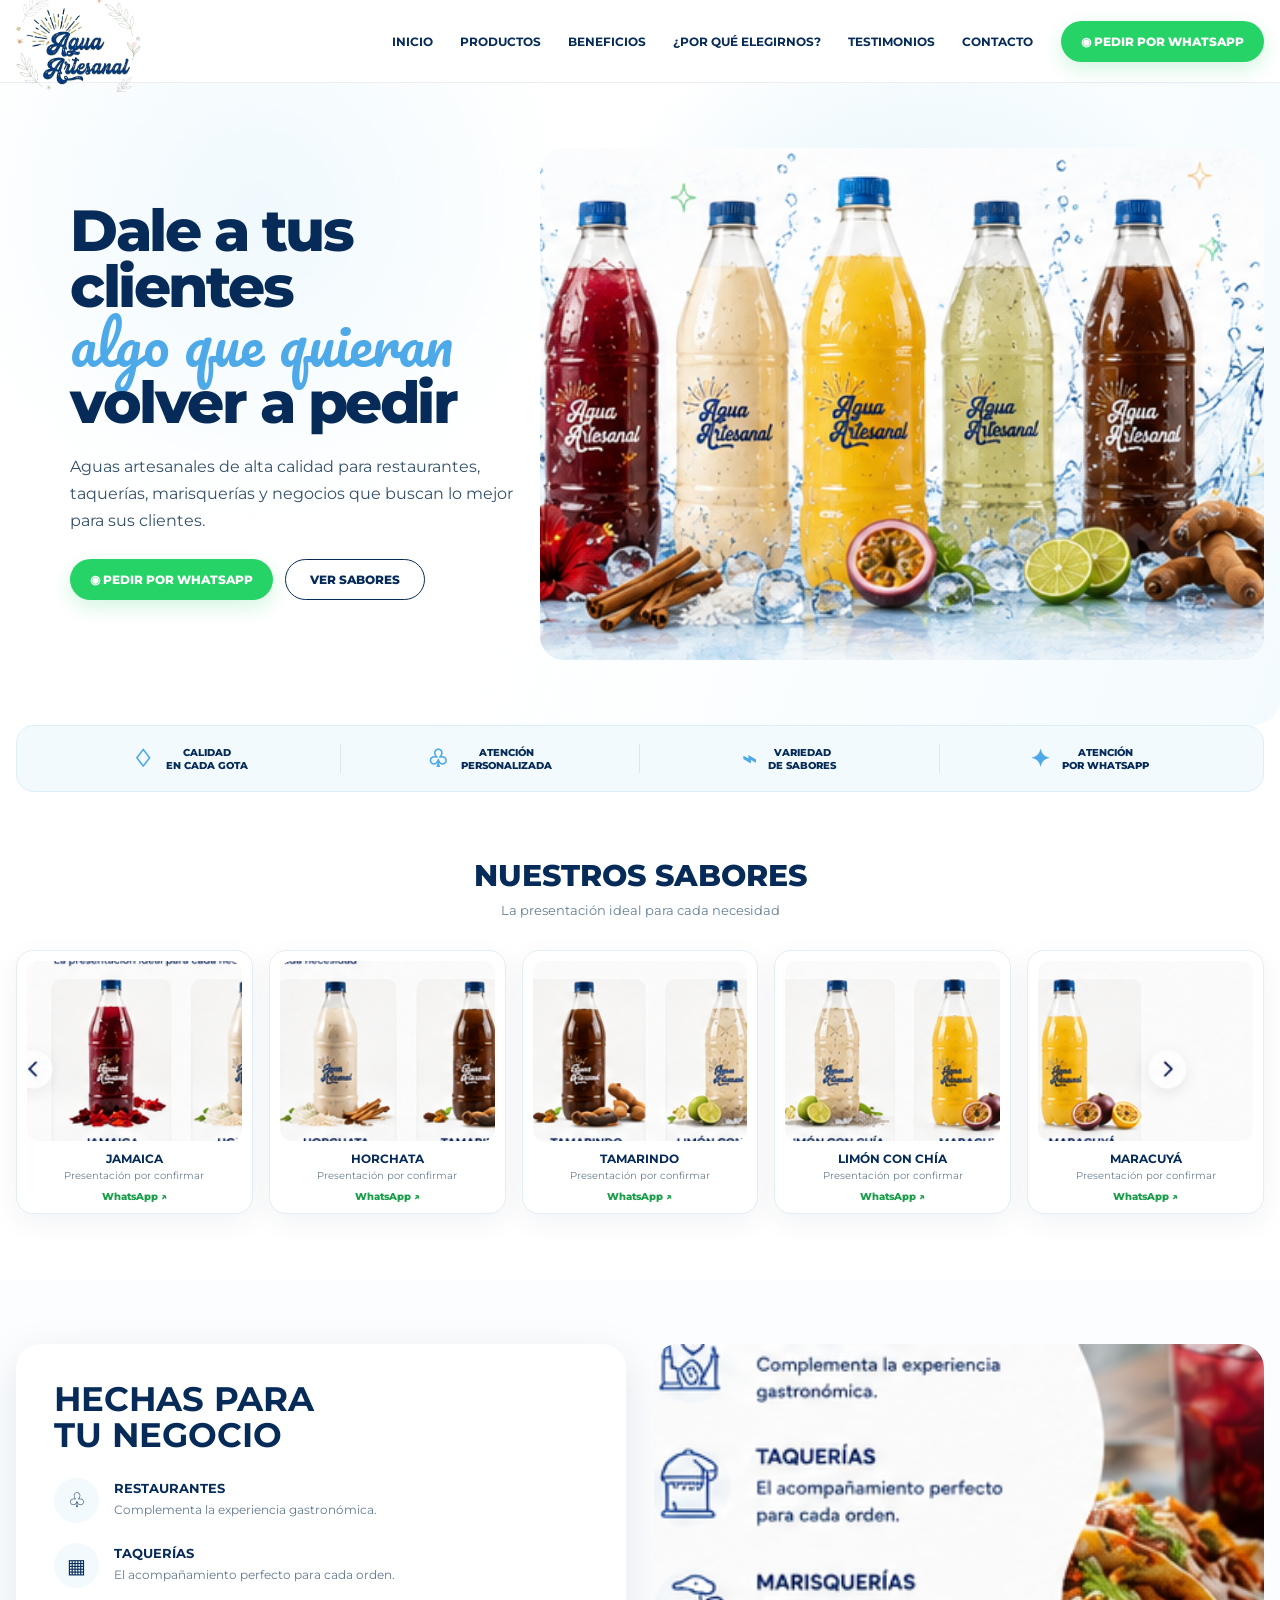
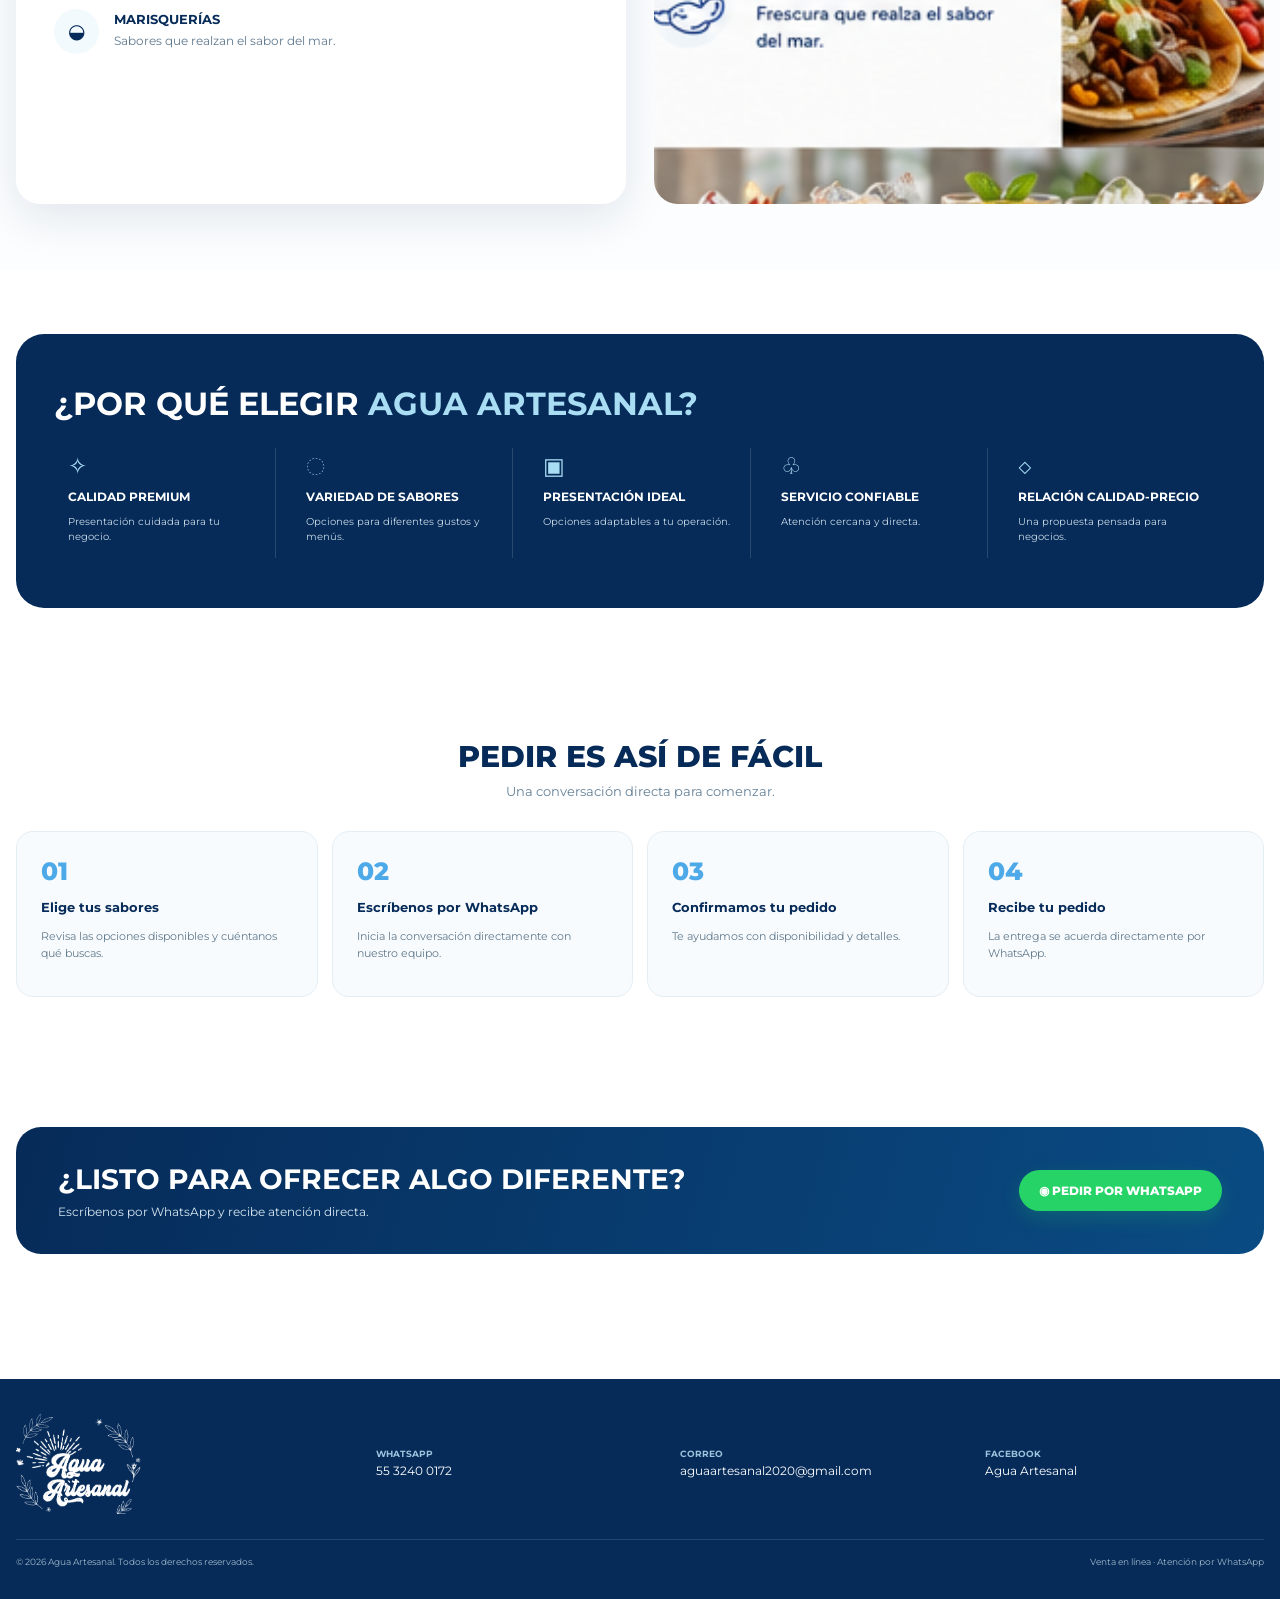
<file: stitch/index.html>
<!doctype html>
<html lang="es">
<head>
  <meta charset="utf-8">
  <meta name="viewport" content="width=device-width, initial-scale=1">
  <title>Agua Artesanal | Aguas para tu negocio</title>
  <meta name="description" content="Aguas artesanales para restaurantes, taquerías y marisquerías. Atención directa por WhatsApp.">
  <meta name="theme-color" content="#062B59">
  <link rel="preconnect" href="https://fonts.googleapis.com">
  <link rel="preconnect" href="https://fonts.gstatic.com" crossorigin>
  <link href="https://fonts.googleapis.com/css2?family=Montserrat:wght@400;500;600;700;800&family=Pacifico&display=swap" rel="stylesheet">
  <style>
    :root{
      --navy:#062B59;--navy-dark:#041D3D;--blue:#4DA9E8;--blue-light:#A9DDF4;
      --ice:#F2FAFD;--white:#fff;--text:#102A43;--whatsapp:#25D366;
      --gold:#C9A75B;--line:#E4EEF5;--shadow:0 14px 45px rgba(6,43,89,.10);
      --radius:22px;--max:1480px;
    }
    *{box-sizing:border-box}html{scroll-behavior:smooth}
    body{margin:0;font-family:Montserrat,Arial,sans-serif;color:var(--text);background:#fff}
    img{max-width:100%;display:block}a{text-decoration:none;color:inherit}
    .container{width:min(calc(100% - 32px),var(--max));margin:auto}
    .header{position:sticky;top:0;z-index:50;background:rgba(255,255,255,.94);backdrop-filter:blur(14px);border-bottom:1px solid rgba(6,43,89,.08)}
    .nav{height:82px;display:flex;align-items:center;gap:28px}
    .brand{width:125px}.navlinks{display:flex;gap:27px;align-items:center;margin-left:auto;font-size:12px;font-weight:700;color:var(--navy)}
    .navlinks a:hover{color:var(--blue)}
    .wa{background:var(--whatsapp);color:#fff;border:0;border-radius:999px;padding:13px 20px;font-weight:800;font-size:12px;display:inline-flex;align-items:center;gap:8px;box-shadow:0 7px 20px rgba(37,211,102,.20);cursor:pointer}
    .wa:hover{filter:brightness(.94);transform:translateY(-1px)}
    .menu{display:none;background:none;border:0;font-size:25px;color:var(--navy)}
    .hero{position:relative;overflow:hidden;background:linear-gradient(110deg,#fff 0%,#fff 43%,#f4fbfe 100%);border-radius:0 0 26px 26px}
    .hero:before{content:"";position:absolute;inset:0;background:radial-gradient(circle at 70% 40%,rgba(169,221,244,.34),transparent 34%),radial-gradient(circle at 20% 20%,rgba(169,221,244,.18),transparent 28%);pointer-events:none}
    .hero-grid{min-height:500px;display:grid;grid-template-columns:42% 58%;align-items:center;position:relative}
    .hero-copy{padding:54px 15px 60px 54px;position:relative;z-index:2}
    h1{font-size:clamp(42px,4.5vw,70px);line-height:.98;margin:0 0 22px;color:var(--navy);font-weight:800;letter-spacing:-2.5px}
    .script{font-family:Pacifico,cursive;color:var(--blue);font-weight:400;letter-spacing:0}
    .hero p{font-size:16px;line-height:1.7;max-width:570px;color:#35516a}
    .hero-actions{display:flex;gap:12px;flex-wrap:wrap;margin-top:25px}
    .outline{border:1.5px solid var(--navy);color:var(--navy);border-radius:999px;padding:12px 24px;font-size:12px;font-weight:800;background:#fff}
    .hero-visual{height:100%;min-height:500px;display:flex;align-items:center;justify-content:center;position:relative}
    .hero-visual img{width:100%;height:100%;object-fit:cover;object-position:center;border-radius:24px}
    .trust{background:var(--ice);border:1px solid #dceff8;display:grid;grid-template-columns:repeat(4,1fr);border-radius:18px;margin:0 auto;padding:18px 24px}
    .trust-item{display:flex;align-items:center;gap:12px;justify-content:center;text-align:center;font-size:10px;font-weight:800;color:var(--navy);border-right:1px solid #d6e8f2}
    .trust-item:last-child{border:0}.ico{font-size:24px;color:var(--blue)}
    section{padding:65px 0}.section-title{text-align:center;color:var(--navy);font-size:30px;margin:0 0 8px;font-weight:800}
    .section-sub{text-align:center;color:#648097;margin:0 0 32px;font-size:13px}
    .products{position:relative}.product-grid{display:grid;grid-template-columns:repeat(5,1fr);gap:16px}
    .product{border:1px solid var(--line);border-radius:17px;padding:10px;background:#fff;box-shadow:0 8px 28px rgba(6,43,89,.06);transition:.3s}
    .product:hover{transform:translateY(-5px);box-shadow:var(--shadow)}
    .product img{height:180px;width:100%;object-fit:cover;border-radius:12px;background:var(--ice)}
    .product h3{font-size:12px;text-align:center;color:var(--navy);margin:10px 0 3px}
    .product p{font-size:10px;text-align:center;margin:0;color:#698095}
    .product-wa{display:flex;justify-content:center;margin-top:8px}.product-wa a{font-size:10px;color:#1c9f4b;font-weight:800}
    .business{background:#fbfdfe}.business-grid{display:grid;grid-template-columns:1fr 1fr;gap:28px;align-items:stretch}
    .business-copy{padding:38px;background:#fff;border-radius:24px;box-shadow:var(--shadow)}
    .business-copy h2{font-size:34px;line-height:1.05;color:var(--navy);margin:0 0 24px}
    .business-item{display:grid;grid-template-columns:45px 1fr;gap:15px;margin:20px 0}.business-item .icon{width:45px;height:45px;border-radius:50%;display:grid;place-items:center;background:var(--ice);color:var(--navy);font-size:20px}
    .business-item strong{font-size:13px;color:var(--navy)}.business-item p{font-size:12px;line-height:1.55;color:#60798e;margin:4px 0}
    .food{border-radius:24px;overflow:hidden;min-height:460px}.food img{width:100%;height:100%;object-fit:cover}
    .why{background:var(--navy);color:#fff;border-radius:28px;overflow:hidden}.why-inner{padding:50px 38px}
    .why h2{margin:0 0 25px;font-size:32px}.why h2 span{color:var(--blue-light)}
    .why-grid{display:grid;grid-template-columns:repeat(5,1fr);gap:16px}.why-card{border-right:1px solid rgba(255,255,255,.14);padding:4px 14px}.why-card:last-child{border:0}.why-card .big{font-size:23px;color:var(--blue-light)}.why-card h3{font-size:12px;margin:9px 0}.why-card p{font-size:10px;line-height:1.5;color:#c8d9e7}
    .process{background:#fff}.steps{display:grid;grid-template-columns:repeat(4,1fr);gap:14px}.step{background:#f8fbfd;border:1px solid var(--line);border-radius:17px;padding:24px;position:relative}.step-number{font-size:25px;font-weight:800;color:var(--blue)}.step h3{font-size:13px;color:var(--navy)}.step p{font-size:11px;color:#617a8d;line-height:1.5}
    .cta{background:linear-gradient(105deg,var(--navy),#0a4b83);border-radius:25px;color:#fff;padding:35px 42px;display:flex;align-items:center;justify-content:space-between;gap:30px;overflow:hidden}.cta h2{margin:0 0 8px;font-size:28px}.cta p{margin:0;color:#d7e7f2;font-size:12px}
    footer{background:var(--navy);color:#fff;margin-top:60px;padding:32px 0}.footer-grid{display:grid;grid-template-columns:1.2fr 1fr 1fr 1fr;align-items:center;gap:25px}.footer-logo{filter:brightness(0) invert(1);max-width:125px}.footer-label{font-size:9px;color:#9fc3dd;font-weight:700;text-transform:uppercase}.footer-value{font-size:12px;margin-top:4px}.footer-bottom{border-top:1px solid rgba(255,255,255,.12);margin-top:25px;padding-top:16px;font-size:9px;color:#9fb8ca;display:flex;justify-content:space-between}
    .floating-wa{display:none}
    .fade{opacity:0;transform:translateY(20px);transition:.65s ease}.fade.visible{opacity:1;transform:none}
    @media(max-width:1000px){.navlinks{gap:15px}.hero-grid{grid-template-columns:1fr 1fr}.hero-copy{padding-left:28px}h1{font-size:46px}.product-grid{grid-template-columns:repeat(3,1fr)}.why-grid{grid-template-columns:repeat(3,1fr)}.why-card:nth-child(3){border:0}.footer-grid{grid-template-columns:repeat(2,1fr)}}
    @media(max-width:760px){
      .container{width:min(calc(100% - 22px),600px)}.nav{height:70px;justify-content:space-between}.brand{width:100px}.navlinks{display:none}.menu{display:block;order:-1}.header .wa{font-size:0;padding:10px;width:40px;height:40px;justify-content:center}.header .wa:before{content:"◉";font-size:17px}
      .hero-grid{display:flex;flex-direction:column;min-height:0}.hero-copy{padding:35px 22px 20px;text-align:center}.hero p{font-size:13px}.hero-actions{justify-content:center}.hero-visual{min-height:300px;width:100%}.hero-visual img{height:320px;border-radius:0;object-fit:cover}
      h1{font-size:39px;letter-spacing:-1.5px}.trust{grid-template-columns:repeat(2,1fr);gap:0;padding:8px}.trust-item{min-height:65px;font-size:8px;border-right:1px solid #d6e8f2}.trust-item:nth-child(2){border-right:0}.trust-item:nth-child(-n+2){border-bottom:1px solid #d6e8f2}
      section{padding:48px 0}.section-title{font-size:25px}.product-grid{grid-template-columns:repeat(2,1fr);gap:10px}.product img{height:150px}
      .business-grid{grid-template-columns:1fr}.business-copy{padding:25px}.business-copy h2{font-size:28px}.food{min-height:300px}.why{border-radius:22px}.why-inner{padding:32px 20px}.why-grid{grid-template-columns:1fr 1fr}.why-card{border-bottom:1px solid rgba(255,255,255,.14);border-right:0;padding:15px 4px}.steps{grid-template-columns:1fr 1fr}.cta{padding:28px 22px;display:block;text-align:center}.cta .wa{margin-top:18px}.footer-grid{grid-template-columns:1fr 1fr}.footer-bottom{display:block;line-height:1.8}
      .floating-wa{display:flex;position:fixed;left:12px;right:12px;bottom:12px;z-index:60;justify-content:center}.floating-wa .wa{width:100%;justify-content:center}
    }
    @media(max-width:430px){.hero-copy{padding-top:28px}.hero-visual img{height:280px}.product img{height:135px}.steps{grid-template-columns:1fr}.footer-grid{grid-template-columns:1fr}.why-grid{grid-template-columns:1fr}}
    @media(prefers-reduced-motion:reduce){html{scroll-behavior:auto}.fade{opacity:1;transform:none;transition:none}.product:hover,.wa:hover{transform:none}}
  </style>
</head>
<body>
<header class="header">
  <div class="container nav">
    <button class="menu" aria-label="Abrir menú">☰</button>
    <a href="#inicio" class="brand"><img src="assets/logo-transparent.png" alt="Agua Artesanal"></a>
    <nav class="navlinks" aria-label="Navegación principal">
      <a href="#inicio">INICIO</a><a href="#productos">PRODUCTOS</a><a href="#beneficios">BENEFICIOS</a><a href="#porque">¿POR QUÉ ELEGIRNOS?</a><a href="#testimonios">TESTIMONIOS</a><a href="#contacto">CONTACTO</a>
    </nav>
    <a class="wa" target="_blank" rel="noopener" href="https://wa.me/525532400172?text=Hola%2C%20vi%20el%20sitio%20de%20Agua%20Artesanal%20y%20quiero%20conocer%20sus%20sabores%20y%20opciones%20para%20mi%20negocio.">◉ PEDIR POR WHATSAPP</a>
  </div>
</header>

<main id="inicio">
  <section class="hero">
    <div class="container hero-grid">
      <div class="hero-copy fade">
        <h1>Dale a tus clientes<br><span class="script">algo que quieran</span><br>volver a pedir</h1>
        <p>Aguas artesanales de alta calidad para restaurantes, taquerías, marisquerías y negocios que buscan lo mejor para sus clientes.</p>
        <div class="hero-actions">
          <a class="wa" target="_blank" href="https://wa.me/525532400172?text=Hola%2C%20vi%20el%20sitio%20de%20Agua%20Artesanal%20y%20quiero%20conocer%20sus%20sabores.">◉ PEDIR POR WHATSAPP</a>
          <a class="outline" href="#productos">VER SABORES</a>
        </div>
      </div>
      <div class="hero-visual fade"><img src="assets/hero-products.png" alt="Aguas artesanales y bebidas frescas" fetchpriority="high"></div>
    </div>
  </section>

  <div class="container">
    <div class="trust fade">
      <div class="trust-item"><span class="ico">♢</span><span>CALIDAD<br>EN CADA GOTA</span></div>
      <div class="trust-item"><span class="ico">♧</span><span>ATENCIÓN<br>PERSONALIZADA</span></div>
      <div class="trust-item"><span class="ico">⌁</span><span>VARIEDAD<br>DE SABORES</span></div>
      <div class="trust-item"><span class="ico">✦</span><span>ATENCIÓN<br>POR WHATSAPP</span></div>
    </div>
  </div>

  <section id="productos">
    <div class="container">
      <h2 class="section-title">NUESTROS SABORES</h2>
      <p class="section-sub">La presentación ideal para cada necesidad</p>
      <div class="product-grid">
        <article class="product fade"><img src="assets/flavor-jamaica.png" alt="Agua artesanal Jamaica"><h3>JAMAICA</h3><p>Presentación por confirmar</p><div class="product-wa"><a href="https://wa.me/525532400172?text=Hola%2C%20me%20interesa%20Jamaica.%20Quiero%20conocer%20disponibilidad%20y%20precio.">WhatsApp ↗</a></div></article>
        <article class="product fade"><img src="assets/flavor-horchata.png" alt="Agua artesanal Horchata"><h3>HORCHATA</h3><p>Presentación por confirmar</p><div class="product-wa"><a href="https://wa.me/525532400172?text=Hola%2C%20me%20interesa%20Horchata.%20Quiero%20conocer%20disponibilidad%20y%20precio.">WhatsApp ↗</a></div></article>
        <article class="product fade"><img src="assets/flavor-tamarindo.png" alt="Agua artesanal Tamarindo"><h3>TAMARINDO</h3><p>Presentación por confirmar</p><div class="product-wa"><a href="https://wa.me/525532400172?text=Hola%2C%20me%20interesa%20Tamarindo.%20Quiero%20conocer%20disponibilidad%20y%20precio.">WhatsApp ↗</a></div></article>
        <article class="product fade"><img src="assets/flavor-limon-chia.png" alt="Agua artesanal Limón con Chía"><h3>LIMÓN CON CHÍA</h3><p>Presentación por confirmar</p><div class="product-wa"><a href="https://wa.me/525532400172?text=Hola%2C%20me%20interesa%20Limón%20con%20Chía.%20Quiero%20conocer%20disponibilidad%20y%20precio.">WhatsApp ↗</a></div></article>
        <article class="product fade"><img src="assets/flavor-maracuya.png" alt="Agua artesanal Maracuyá"><h3>MARACUYÁ</h3><p>Presentación por confirmar</p><div class="product-wa"><a href="https://wa.me/525532400172?text=Hola%2C%20me%20interesa%20Maracuyá.%20Quiero%20conocer%20disponibilidad%20y%20precio.">WhatsApp ↗</a></div></article>
      </div>
    </div>
  </section>

  <section class="business" id="beneficios">
    <div class="container business-grid">
      <div class="business-copy fade">
        <h2>HECHAS PARA<br>TU NEGOCIO</h2>
        <div class="business-item"><div class="icon">♧</div><div><strong>RESTAURANTES</strong><p>Complementa la experiencia gastronómica.</p></div></div>
        <div class="business-item"><div class="icon">▦</div><div><strong>TAQUERÍAS</strong><p>El acompañamiento perfecto para cada orden.</p></div></div>
        <div class="business-item"><div class="icon">◒</div><div><strong>MARISQUERÍAS</strong><p>Sabores que realzan el sabor del mar.</p></div></div>
      </div>
      <div class="food fade"><img src="assets/food-drink.png" alt="Bebida artesanal acompañando comida mexicana" loading="lazy"></div>
    </div>
  </section>

  <section id="porque">
    <div class="container why fade">
      <div class="why-inner">
        <h2>¿POR QUÉ ELEGIR <span>AGUA ARTESANAL?</span></h2>
        <div class="why-grid">
          <div class="why-card"><div class="big">✧</div><h3>CALIDAD PREMIUM</h3><p>Presentación cuidada para tu negocio.</p></div>
          <div class="why-card"><div class="big">◌</div><h3>VARIEDAD DE SABORES</h3><p>Opciones para diferentes gustos y menús.</p></div>
          <div class="why-card"><div class="big">▣</div><h3>PRESENTACIÓN IDEAL</h3><p>Opciones adaptables a tu operación.</p></div>
          <div class="why-card"><div class="big">♧</div><h3>SERVICIO CONFIABLE</h3><p>Atención cercana y directa.</p></div>
          <div class="why-card"><div class="big">◇</div><h3>RELACIÓN CALIDAD-PRECIO</h3><p>Una propuesta pensada para negocios.</p></div>
        </div>
      </div>
    </div>
  </section>

  <section class="process">
    <div class="container">
      <h2 class="section-title">PEDIR ES ASÍ DE FÁCIL</h2>
      <p class="section-sub">Una conversación directa para comenzar.</p>
      <div class="steps">
        <div class="step fade"><div class="step-number">01</div><h3>Elige tus sabores</h3><p>Revisa las opciones disponibles y cuéntanos qué buscas.</p></div>
        <div class="step fade"><div class="step-number">02</div><h3>Escríbenos por WhatsApp</h3><p>Inicia la conversación directamente con nuestro equipo.</p></div>
        <div class="step fade"><div class="step-number">03</div><h3>Confirmamos tu pedido</h3><p>Te ayudamos con disponibilidad y detalles.</p></div>
        <div class="step fade"><div class="step-number">04</div><h3>Recibe tu pedido</h3><p>La entrega se acuerda directamente por WhatsApp.</p></div>
      </div>
    </div>
  </section>

  <section id="contacto">
    <div class="container cta fade">
      <div><h2>¿LISTO PARA OFRECER ALGO DIFERENTE?</h2><p>Escríbenos por WhatsApp y recibe atención directa.</p></div>
      <a class="wa" target="_blank" href="https://wa.me/525532400172?text=Hola%2C%20vi%20el%20sitio%20de%20Agua%20Artesanal%20y%20quiero%20informaci%C3%B3n%20para%20mi%20negocio.">◉ PEDIR POR WHATSAPP</a>
    </div>
  </section>
</main>

<footer id="testimonios">
  <div class="container">
    <div class="footer-grid">
      <img class="footer-logo" src="assets/logo-transparent.png" alt="Agua Artesanal">
      <div><div class="footer-label">WhatsApp</div><div class="footer-value">55 3240 0172</div></div>
      <div><div class="footer-label">Correo</div><div class="footer-value">aguaartesanal2020@gmail.com</div></div>
      <div><div class="footer-label">Facebook</div><div class="footer-value"><a href="https://www.facebook.com/profile.php?id=100071090715762" target="_blank">Agua Artesanal</a></div></div>
    </div>
    <div class="footer-bottom"><span>© 2026 Agua Artesanal. Todos los derechos reservados.</span><span>Venta en línea · Atención por WhatsApp</span></div>
  </div>
</footer>

<div class="floating-wa">
  <a class="wa" target="_blank" href="https://wa.me/525532400172?text=Hola%2C%20vi%20el%20sitio%20de%20Agua%20Artesanal%20y%20quiero%20hacer%20una%20consulta.">◉ PEDIR POR WHATSAPP</a>
</div>

<script>
  const io = new IntersectionObserver(entries=>{
    entries.forEach(e=>{ if(e.isIntersecting) e.target.classList.add('visible'); });
  },{threshold:.12});
  document.querySelectorAll('.fade').forEach(el=>io.observe(el));
</script>
</body>
</html>
</file>
<file: assets/fonts/fonts.css>
/* Montserrat + Pacifico self-hosted — latin subset, swap */
@font-face{
  font-family:'Montserrat';
  font-style:normal;
  font-weight:400;
  font-display:swap;
  src:url('montserrat-latin.woff2') format('woff2');
  unicode-range:U+0000-00FF,U+0131,U+0152-0153,U+02BB-02BC,U+02C6,U+02DA,U+02DC,U+0304,U+0308,U+0329,U+2000-206F,U+20AC,U+2122,U+2191,U+2193,U+2212,U+2215,U+FEFF,U+FFFD;
}
@font-face{
  font-family:'Montserrat';
  font-style:normal;
  font-weight:500;
  font-display:swap;
  src:url('montserrat-latin.woff2') format('woff2');
}
@font-face{
  font-family:'Montserrat';
  font-style:normal;
  font-weight:600;
  font-display:swap;
  src:url('montserrat-latin.woff2') format('woff2');
}
@font-face{
  font-family:'Montserrat';
  font-style:normal;
  font-weight:700;
  font-display:swap;
  src:url('montserrat-latin.woff2') format('woff2');
}
@font-face{
  font-family:'Montserrat';
  font-style:normal;
  font-weight:800;
  font-display:swap;
  src:url('montserrat-latin.woff2') format('woff2');
}
@font-face{
  font-family:'Pacifico';
  font-style:normal;
  font-weight:400;
  font-display:swap;
  src:url('pacifico-latin.woff2') format('woff2');
}
</file>
<file: css/styles.css>
/* ============================================================
   AGUA ARTESANAL — styles.css
   Diseño base: draft.png / stitch/DESIGN.md
   Premium Fresh Mexican · Montserrat + Pacifico
   ============================================================ */

:root{
  --navy:#062B59;
  --navy-dark:#041D3D;
  --blue:#4DA9E8;
  --blue-light:#A9DDF4;
  --ice:#F2FAFD;
  --white:#FFFFFF;
  --text:#102A43;
  --whatsapp:#25D366;
  --wa-btn:#177E44;
  --wa-btn-hover:#14663A;
  --gold:#C9A75B;
  --botanical:#8DBB91;
  --botanical-strong:#4E7A5A;
  --coral:#E9A9A2;
  --muted:#587290;
  --line:#E4EEF5;
  --shadow:0 14px 45px rgba(6,43,89,.10);
  --shadow-lg:0 24px 60px rgba(6,43,89,.14);
  --radius:22px;
  --max:1480px;
  --font-head:'Montserrat',Arial,sans-serif;
  --font-body:'Montserrat',Arial,sans-serif;
}

*,*::before,*::after{box-sizing:border-box}
html{scroll-behavior:smooth}
body{
  margin:0;
  font-family:var(--font-body);
  color:var(--text);
  background:var(--white);
  font-size:15px;
  line-height:1.6;
  -webkit-font-smoothing:antialiased;
}
img{max-width:100%;display:block}
a{text-decoration:none;color:inherit}
ul,ol{margin:0;padding:0;list-style:none}
.container{width:min(calc(100% - 32px),var(--max));margin:auto}
section{padding:72px 0}

.section-eyebrow{
  display:inline-block;
  font-size:11px;
  font-weight:800;
  letter-spacing:.16em;
  color:#2878AE;
  text-transform:uppercase;
  margin-bottom:10px;
}
.section-title{
  text-align:center;
  color:var(--navy);
  font-size:clamp(28px,3.2vw,40px);
  font-weight:800;
  letter-spacing:-.5px;
  margin:0 0 10px;
  font-family:var(--font-head);
}
.section-sub{
  text-align:center;
  color:var(--muted);
  margin:0 auto 40px;
  font-size:14px;
  max-width:640px;
}

/* ---------- Botones ---------- */
.btn{
  display:inline-flex;
  align-items:center;
  justify-content:center;
  gap:10px;
  border:0;
  border-radius:999px;
  padding:15px 30px;
  font-family:var(--font-head);
  font-weight:800;
  font-size:13px;
  cursor:pointer;
  transition:transform .25s ease, box-shadow .25s ease, background .25s ease, filter .25s ease;
  text-align:center;
}
.btn:focus-visible{outline:3px solid var(--blue);outline-offset:3px}
.btn-wa{
  background:var(--wa-btn);
  color:var(--white);
  box-shadow:0 8px 22px rgba(23,126,68,.28);
}
.btn-wa:hover{filter:brightness(.93);transform:translateY(-2px)}
.btn-outline{
  border:2px solid var(--navy);
  color:var(--navy);
  background:transparent;
}
.btn-outline:hover{background:var(--navy);color:var(--white);transform:translateY(-2px)}
.btn-white{background:var(--white);color:var(--navy)}
.btn-white:hover{transform:translateY(-2px);box-shadow:var(--shadow)}
.btn-lg{padding:18px 40px;font-size:15px}
.btn-sm{padding:11px 20px;font-size:11px}

.icon-wa{width:20px;height:20px;flex:none}

/* ---------- Header ---------- */
.header{
  position:sticky;
  top:0;
  z-index:50;
  background:rgba(255,255,255,.94);
  backdrop-filter:blur(14px);
  -webkit-backdrop-filter:blur(14px);
  border-bottom:1px solid rgba(6,43,89,.08);
}
.nav{height:82px;display:flex;align-items:center;gap:28px}
.brand{width:120px;flex:none;display:block}
.brand img{width:100%;height:auto}
.navlinks{display:flex;gap:26px;align-items:center;margin-left:auto;font-size:11px;font-weight:700;letter-spacing:.04em;color:var(--navy)}
.navlinks a{padding:8px 0;border-bottom:2px solid transparent;transition:color .2s,border-color .2s}
.navlinks a:hover{color:var(--blue);border-color:var(--blue-light)}
.header .btn{margin-left:8px;flex:none}
.menu{
  display:none;
  background:none;border:0;color:var(--navy);
  cursor:pointer;padding:6px;line-height:1;
}
.menu svg{width:26px;height:26px;display:block}

/* ---------- Hero ---------- */
.hero{
  position:relative;
  overflow:hidden;
  background:linear-gradient(110deg,#fff 0%,#fff 43%,#f4fbfe 100%);
  border-radius:0 0 30px 30px;
}
.hero:before{
  content:"";
  position:absolute;
  inset:0;
  background:
    radial-gradient(circle at 72% 40%,rgba(169,221,244,.38),transparent 36%),
    radial-gradient(circle at 18% 18%,rgba(169,221,244,.20),transparent 30%),
    radial-gradient(circle at 50% 90%,rgba(169,221,244,.16),transparent 26%);
  pointer-events:none;
}
.hero-grid{min-height:520px;display:grid;grid-template-columns:42% 58%;align-items:center;position:relative}
.hero-copy{padding:56px 20px 60px 54px;position:relative;z-index:2}
h1{
  font-family:var(--font-head);
  font-size:clamp(40px,4.6vw,72px);
  line-height:.98;
  margin:0 0 24px;
  color:var(--navy);
  font-weight:800;
  letter-spacing:-2.5px;
}
.script{
  font-family:'Pacifico',cursive;
  color:var(--blue);
  font-weight:400;
  letter-spacing:0;
}
.hero p{font-size:16px;line-height:1.7;max-width:570px;color:#35516a;margin:0}
.hero-actions{display:flex;gap:14px;flex-wrap:wrap;margin-top:30px}
.hero-visual{height:100%;min-height:520px;display:flex;align-items:center;justify-content:center;position:relative}
.hero-visual img{
  width:100%;height:100%;object-fit:cover;object-position:center;
  border-radius:26px;
}

/* ---------- Barra de confianza ---------- */
.trust{
  background:var(--ice);
  border:1px solid #dceff8;
  display:grid;
  grid-template-columns:repeat(4,1fr);
  border-radius:18px;
  margin:-34px auto 0;
  position:relative;
  z-index:3;
  padding:20px 26px;
  box-shadow:0 10px 30px rgba(6,43,89,.06);
}
.trust-item{
  display:flex;
  align-items:center;
  gap:12px;
  justify-content:center;
  text-align:left;
  font-size:10px;
  font-weight:800;
  color:var(--navy);
  border-right:1px solid #d6e8f2;
  padding:6px 12px;
  line-height:1.35;
}
.trust-item:last-child{border-right:0}
.trust-item .ico{
  width:38px;height:38px;flex:none;
  display:grid;place-items:center;
  background:rgba(77,169,232,.12);
  border:1px solid rgba(77,169,232,.18);
  border-radius:11px;
  color:var(--blue);
}
.trust-item .ico svg{width:20px;height:20px;display:block}

/* ---------- Productos ---------- */
.products{position:relative;background:var(--white)}
.filters{display:flex;justify-content:center;gap:10px;flex-wrap:wrap;margin-bottom:34px}
.filter-chip{
  border:1.5px solid var(--line);
  background:var(--white);
  color:var(--navy);
  font-family:var(--font-head);
  font-weight:700;
  font-size:11px;
  border-radius:999px;
  padding:10px 20px;
  cursor:pointer;
  transition:.2s;
}
.filter-chip:hover{border-color:var(--blue)}
.filter-chip.active{background:var(--navy);border-color:var(--navy);color:var(--white)}
.product-grid{display:grid;grid-template-columns:repeat(5,1fr);gap:18px;content-visibility:auto;contain-intrinsic-size:800px}
.product{
  position:relative;
  border:1px solid var(--line);
  border-radius:17px;
  padding:12px;
  background:var(--white);
  box-shadow:0 8px 28px rgba(6,43,89,.06);
  transition:transform .3s ease, box-shadow .3s ease;
  display:flex;
  flex-direction:column;
}
.product:hover{transform:translateY(-6px);box-shadow:var(--shadow-lg)}
.product-media{
  position:relative;
  border-radius:12px;
  overflow:hidden;
  background:var(--ice);
  aspect-ratio:0.72;
}
.product-media img{
  width:100%;height:100%;object-fit:contain;object-position:center bottom;
  transition:transform .45s ease;
}
.product:hover .product-media img{transform:scale(1.03)}
.product-badge{
  position:absolute;
  top:10px;left:10px;
  background:var(--coral);
  color:#5a1f16;
  font-size:9px;
  font-weight:800;
  letter-spacing:.08em;
  text-transform:uppercase;
  border-radius:999px;
  padding:5px 11px;
  z-index:2;
}
.product h3{font-size:13px;text-align:center;color:var(--navy);margin:12px 0 4px;font-weight:800;font-family:var(--font-head)}
.product .product-size{font-size:10px;text-align:center;margin:0 0 4px;color:var(--muted);line-height:1.4}
.product .product-dur{font-size:10px;text-align:center;margin:0 0 10px;color:var(--botanical-strong);font-weight:700}
.product-wa{display:flex;justify-content:center;margin-top:auto}
.product-wa a{
  font-size:11px;
  color:var(--wa-btn);
  font-weight:800;
  display:inline-flex;
  align-items:center;
  gap:6px;
  padding:6px 2px;
}
.product-wa a:hover{color:var(--wa-btn-hover)}
.product-wa a svg{width:12px;height:12px;flex:none}

/* ---------- Hechas para tu negocio ---------- */
.business{background:#fbfdfe}
.business-grid{display:grid;grid-template-columns:1fr 1fr;gap:30px;align-items:stretch}
.business-copy{
  padding:44px;
  background:var(--white);
  border-radius:24px;
  box-shadow:var(--shadow);
}
.business-copy h2{font-size:clamp(28px,3vw,38px);line-height:1.05;color:var(--navy);margin:0 0 26px;font-weight:800;letter-spacing:-.5px;font-family:var(--font-head)}
.business-item{display:grid;grid-template-columns:50px 1fr;gap:16px;margin:22px 0}
.business-item .icon{
  width:52px;height:52px;border-radius:50%;
  display:grid;place-items:center;
  background:linear-gradient(145deg,#edf8fd,#d9eef9);
  border:1px solid rgba(77,169,232,.20);
  box-shadow:0 6px 16px rgba(6,43,89,.08);
  color:var(--navy);
  transition:transform .25s ease, box-shadow .25s ease;
}
.business-item .icon svg{width:24px;height:24px}
.business-item:hover .icon{transform:translateY(-2px) scale(1.04);box-shadow:0 10px 20px rgba(6,43,89,.12)}
.business-item strong{font-size:13px;color:var(--navy);text-transform:uppercase;letter-spacing:.04em}
.business-item p{font-size:13px;line-height:1.6;color:#60798e;margin:4px 0 0}
.food{
  border-radius:24px;overflow:hidden;min-height:470px;
  box-shadow:var(--shadow);
}
.food img{width:100%;height:100%;object-fit:cover}

/* ---------- ¿Por qué elegirnos? ---------- */
.why{background:var(--navy);color:var(--white);border-radius:30px;overflow:hidden;position:relative}
.why:before{
  content:"";
  position:absolute;inset:0;
  background:radial-gradient(circle at 90% 10%,rgba(169,221,244,.14),transparent 30%),
             radial-gradient(circle at 8% 90%,rgba(74,169,232,.12),transparent 28%);
  pointer-events:none;
}
.why-inner{padding:56px 42px;position:relative}
.why .section-eyebrow{color:var(--blue-light)}
.why h2{margin:0 0 32px;font-size:clamp(28px,3.2vw,40px);font-weight:800;letter-spacing:-.5px;font-family:var(--font-head)}
.why h2 span{color:var(--blue-light)}
.why-grid{display:grid;grid-template-columns:repeat(5,1fr);gap:8px}
.why-card{border-right:1px solid rgba(255,255,255,.14);padding:6px 16px 6px 4px}
.why-card:last-child{border-right:0}
.why-card .big{
  width:46px;height:46px;border-radius:50%;
  display:grid;place-items:center;
  background:rgba(255,255,255,.08);
  border:1px solid rgba(255,255,255,.16);
  color:var(--blue-light);
  box-shadow:0 8px 18px rgba(4,29,61,.25);
  transition:transform .25s ease, background .25s ease;
}
.why-card .big svg{width:22px;height:22px}
.why-card:hover .big{transform:translateY(-2px);background:rgba(255,255,255,.14)}
.why-card h3{font-size:12px;margin:12px 0 8px;font-weight:800;letter-spacing:.02em}
.why-card p{font-size:11px;line-height:1.55;color:#c8d9e7;margin:0}

/* ---------- Proceso ---------- */
.process{background:var(--white)}
.steps{display:grid;grid-template-columns:repeat(4,1fr);gap:16px}
.step{
  background:#f8fbfd;
  border:1px solid var(--line);
  border-radius:18px;
  padding:28px 24px;
  position:relative;
  transition:transform .3s ease, box-shadow .3s ease;
}
.step:hover{transform:translateY(-4px);box-shadow:var(--shadow)}
.step-number{font-size:28px;font-weight:800;color:#2878AE;font-family:var(--font-head);letter-spacing:-1px}
.step h3{font-size:14px;color:var(--navy);margin:14px 0 8px;font-weight:800}
.step p{font-size:12px;color:var(--muted);line-height:1.6;margin:0}

/* ---------- FAQ ---------- */
.faq-list{max-width:820px;margin:0 auto}
.faq-item{
  border:1px solid var(--line);
  border-radius:16px;
  margin-bottom:12px;
  background:var(--white);
  overflow:hidden;
  transition:box-shadow .3s;
}
.faq-item.open{box-shadow:var(--shadow)}
.faq-q{
  width:100%;
  text-align:left;
  background:none;
  border:0;
  padding:20px 24px;
  font-family:var(--font-head);
  font-weight:700;
  font-size:14px;
  color:var(--navy);
  cursor:pointer;
  display:flex;
  justify-content:space-between;
  align-items:center;
  gap:16px;
}
.faq-q:hover{color:var(--blue)}
.faq-q .faq-icon{
  width:28px;height:28px;flex:none;
  display:grid;place-items:center;
  border-radius:50%;
  background:var(--ice);
  color:var(--blue);
  transition:transform .3s ease, background .3s ease, color .3s ease;
}
.faq-q .faq-icon svg{width:16px;height:16px;display:block}
.faq-item.open .faq-icon{transform:rotate(45deg);background:var(--navy);color:var(--white)}
.faq-a{max-height:0;overflow:hidden;transition:max-height .35s ease}
.faq-a-inner{padding:0 24px 22px;font-size:13px;color:var(--muted);line-height:1.7}
.faq-a-inner a{color:var(--blue);font-weight:700}
.faq-a-inner a:hover{text-decoration:underline}

/* ---------- CTA intermedio ---------- */
.cta{
  background:linear-gradient(105deg,var(--navy) 0%,#0a4b83 100%);
  border-radius:26px;
  color:var(--white);
  padding:42px 48px;
  display:flex;
  align-items:center;
  justify-content:space-between;
  gap:30px;
  overflow:hidden;
  position:relative;
}
.cta:before{
  content:"";
  position:absolute;
  inset:0;
  background:radial-gradient(circle at 85% 20%,rgba(169,221,244,.18),transparent 34%);
  pointer-events:none;
}
.cta > *{position:relative;z-index:1}
.cta h2{margin:0 0 10px;font-size:clamp(24px,2.6vw,32px);font-weight:800;letter-spacing:-.5px;font-family:var(--font-head)}
.cta p{margin:0;color:#d7e7f2;font-size:13px}

/* ---------- Footer ---------- */
footer{background:var(--navy-dark);color:var(--white);margin-top:70px;padding:52px 0 0}
.footer-grid{display:grid;grid-template-columns:1.5fr 1fr;align-items:start;gap:40px;padding-bottom:42px}
.footer-brand{max-width:430px}
.footer-logo{width:134px;height:auto;opacity:.95;display:block}
.footer-tag{font-size:14px;line-height:1.7;color:#C9DDEB;margin-top:14px}
.footer-contact{display:flex;flex-direction:column;align-items:flex-start}
.footer-label{font-size:10px;color:#9fc3dd;font-weight:800;text-transform:uppercase;letter-spacing:.1em;margin-bottom:14px}
.footer-wa{padding:11px 24px;font-size:15px;text-decoration:none;margin-bottom:18px}
.footer-wa svg{width:18px;height:18px;flex:none}
.footer-list{list-style:none;margin:0;padding:0;display:flex;flex-direction:column;gap:12px}
.footer-list li{display:flex;align-items:center;gap:10px;font-size:14px}
.f-ico{width:17px;height:17px;color:#7FB8D9;flex:none}
.footer-list a{
  color:var(--white);
  text-decoration:none;
  border-bottom:1px solid transparent;
  transition:color .2s, border-color .2s;
}
.footer-list a:hover{color:var(--blue-light);border-color:currentColor}
.footer-list a:focus-visible{outline:3px solid var(--blue);outline-offset:3px;border-radius:4px}
.footer-bottom{
  border-top:1px solid rgba(255,255,255,.12);
  padding:18px 0;
  font-size:12px;
  color:#9fb8ca;
}

/* ---------- Animaciones ---------- */
.fade{opacity:0;transform:translateY(22px);transition:opacity .65s ease, transform .65s ease}
.fade.visible{opacity:1;transform:none}
</file>
<file: css/responsive.css>
/* ============================================================
   AGUA ARTESANAL — responsive.css
   Mobile-first breakpoints según brief: 320/375/390/414/768/
   1024/1280/1440/1920
   ============================================================ */

@media (max-width:1180px){
  .product-grid{grid-template-columns:repeat(4,1fr)}
  .why-grid{grid-template-columns:repeat(3,1fr)}
  .why-card:nth-child(3){border-right:0}
  .why-card{border-bottom:1px solid rgba(255,255,255,.14);padding:14px}
}

@media (max-width:1000px){
  .navlinks{gap:16px}
  .nav{height:74px}
  .hero-grid{grid-template-columns:1fr 1fr}
  .hero-copy{padding-left:30px}
  h1{font-size:46px}
  .hero p{font-size:14px}
  .product-grid{grid-template-columns:repeat(3,1fr)}
  .why-grid{grid-template-columns:repeat(3,1fr)}
  .footer-grid{grid-template-columns:repeat(2,1fr)}
  .steps{grid-template-columns:repeat(2,1fr)}
}

@media (max-width:820px){
  .trust{grid-template-columns:repeat(2,1fr);gap:0;padding:10px}
  .trust-item{min-height:64px;font-size:9px}
  .trust-item:nth-child(2){border-right:0}
  .trust-item:nth-child(-n+2){border-bottom:1px solid #d6e8f2}
  .product-grid{grid-template-columns:repeat(3,1fr);gap:12px}
  .cta{display:block;text-align:center;padding:34px 26px}
  .cta .btn{margin-top:20px}
}

@media (max-width:760px){
  .container{width:min(calc(100% - 24px),620px)}
  .nav{height:70px;justify-content:space-between;gap:0}
  .brand{width:96px}
  .navlinks{
    display:none;
    position:absolute;
    top:70px;left:0;right:0;
    background:var(--white);
    flex-direction:column;
    align-items:flex-start;
    gap:0;
    padding:8px 24px 18px;
    border-bottom:1px solid var(--line);
    box-shadow:0 18px 30px rgba(6,43,89,.10);
  }
  .navlinks.open{display:flex}
  .navlinks a{padding:13px 0;width:100%;font-size:12px;border-bottom:1px solid var(--ice)}
  .navlinks a:last-child{border-bottom:0}
  .menu{display:block}
  .header .btn{font-size:0;padding:0;width:42px;height:42px}
  .header .btn .btn-label{display:none}
  .hero-grid{display:flex;flex-direction:column;min-height:0}
  .hero-copy{padding:36px 22px 22px;text-align:center}
  .hero p{font-size:13px;margin:0 auto}
  .hero-actions{justify-content:center}
  .hero-visual{min-height:0;width:100%}
  .hero-visual img{height:320px;border-radius:0}
  h1{font-size:39px;letter-spacing:-1.5px}
  section{padding:52px 0}
  .section-title{font-size:25px}
  .product-grid{grid-template-columns:repeat(2,1fr);gap:10px}
  .product h3{font-size:12px}
  .business-grid{grid-template-columns:1fr;gap:20px}
  .business-copy{padding:26px}
  .business-copy h2{font-size:28px}
  .food{min-height:290px}
  .why{border-radius:22px}
  .why-inner{padding:34px 22px}
  .why-grid{grid-template-columns:1fr 1fr}
  .why-card{border-right:0;border-bottom:1px solid rgba(255,255,255,.14);padding:16px 4px}
  .steps{grid-template-columns:1fr 1fr;gap:12px}
  .step{padding:22px 18px}
  .footer-grid{grid-template-columns:1fr 1fr;gap:26px}
  .footer-bottom{line-height:1.9}
  .cta{border-radius:22px}
  .faq-q{font-size:13px;padding:18px}
}

@media (max-width:430px){
  .hero-copy{padding-top:30px}
  .hero-visual img{height:280px}
  .product-media{aspect-ratio:0.66}
  .steps{grid-template-columns:1fr}
  .footer-grid{grid-template-columns:1fr;gap:28px;text-align:center}
  .footer-brand{margin:0 auto}
  .footer-logo{width:100px;margin:0 auto}
  .footer-contact{align-items:center;width:100%}
  .footer-wa{width:100%;max-width:320px}
  .why-grid{grid-template-columns:1fr 1fr}
  .trust{grid-template-columns:1fr 1fr}
}

@media (min-width:761px){
  .menu{display:none}
}

/* ---------- Reduced motion ---------- */
@media (prefers-reduced-motion:reduce){
  html{scroll-behavior:auto}
  *,*::before,*::after{
    animation-duration:.01ms !important;
    animation-iteration-count:1 !important;
    transition-duration:.01ms !important;
  }
  .fade{opacity:1;transform:none;transition:none}
  .product:hover,.btn:hover{transform:none}
}
</file>
<file: css/order-modal.css>
/* ============================================================
   AGUA ARTESANAL — order-modal.css
   Popup pedido WhatsApp — mobile-first, accesible, sin librerías
   ============================================================ */

:root{
  --order-backdrop: rgba(6,43,89,.48);
}

/* ---------- Trigger badge ---------- */
.order-badge{
  position:absolute;
  top:-8px; right:-8px;
  min-width:20px; height:20px;
  padding:0 6px;
  border-radius:999px;
  background:#E9A9A2;
  color:#5a1f16;
  font-size:10px;
  font-weight:800;
  display:none;
  place-items:center;
  border:2px solid #fff;
  line-height:1;
}
.order-badge.has-items{display:grid}

/* Botón flotante Ver pedido (header secundario, desktop) */
.btn-order-view{
  display:none;
  align-items:center; gap:8px;
  border:1.5px solid var(--navy);
  background:var(--white);
  color:var(--navy);
  border-radius:999px;
  padding:11px 18px;
  font-weight:800; font-size:11px;
  cursor:pointer;
}
.btn-order-view.has-items{display:inline-flex}
@media(max-width:760px){
  .btn-order-view.has-items{display:none} /* en móvil el header ya es compacto, se usa el mismo wa btn */
}

/* ---------- Overlay ---------- */
.order-overlay{
  position:fixed;
  inset:0;
  background:var(--order-backdrop);
  backdrop-filter:blur(6px);
  -webkit-backdrop-filter:blur(6px);
  display:none;
  place-items:center;
  padding:16px;
  z-index:100;
  opacity:0;
  transition:opacity .22s ease;
}
.order-overlay.open{display:grid; opacity:1}
.order-overlay.closing{opacity:0}

/* ---------- Dialog ---------- */
.order-dialog{
  width:min(560px, 100%);
  max-height:90dvh;
  background:var(--white);
  border-radius:22px;
  box-shadow:0 24px 60px rgba(6,43,89,.20);
  border:1px solid var(--line);
  display:flex;
  flex-direction:column;
  overflow:hidden;
  transform:translateY(12px) scale(.98);
  transition:transform .22s ease;
}
.order-overlay.open .order-dialog{transform:translateY(0) scale(1)}
.order-overlay.closing .order-dialog{transform:translateY(8px) scale(.98)}

.order-top{
  padding:18px 18px 14px;
  display:flex;
  align-items:start;
  justify-content:space-between;
  gap:12px;
  border-bottom:1px solid var(--line);
  flex:none;
}
.order-top h2{
  margin:0;
  font-family:var(--font-head);
  font-size:18px;
  font-weight:800;
  color:var(--navy);
  letter-spacing:-.3px;
  line-height:1.2;
}
.order-top p{
  margin:4px 0 0;
  color:var(--muted);
  font-size:12px;
  line-height:1.5;
}
.order-close{
  width:36px; height:36px;
  border-radius:50%;
  border:1px solid var(--line);
  background:var(--ice);
  color:var(--navy);
  display:grid; place-items:center;
  cursor:pointer;
  flex:none;
}
.order-close:hover{background:#e6eef3}
.order-close svg{width:16px;height:16px}

.order-body{
  padding:14px 18px;
  overflow:auto;
  display:grid;
  grid-template-columns:1fr 1fr;
  gap:12px;
  align-content:start;
}
@media(max-width:640px){
  .order-body{grid-template-columns:1fr}
}

.order-group{display:flex;flex-direction:column;gap:6px}
.order-group label{
  font-size:11px; font-weight:800;
  letter-spacing:.06em; text-transform:uppercase;
  color:var(--navy);
}
.order-select, .order-input{
  border:1.5px solid var(--line);
  border-radius:12px;
  padding:12px 14px;
  font-size:13px;
  font-family:var(--font-body);
  background:var(--white);
  color:var(--text);
  outline:none;
  width:100%;
  transition:border-color .18s;
}
.order-select:focus, .order-input:focus{border-color:var(--blue)}
.order-select{cursor:pointer}

.order-row{display:grid;grid-template-columns:1fr 1fr;gap:10px}

.order-radio-group{display:grid;grid-template-columns:1fr 1fr;gap:10px}
.order-radio{
  display:flex; align-items:center; gap:8px;
  border:1.5px solid var(--line);
  border-radius:12px;
  padding:10px 12px;
  cursor:pointer;
  background:var(--white);
  transition:border-color .18s, background .18s;
}
.order-radio:has(input:checked){border-color:var(--blue); background:var(--ice)}
.order-radio input{accent-color:var(--navy)}
.order-radio b{font-size:13px;color:var(--navy)}
.order-radio span{font-size:11px;color:var(--muted)}

.order-qty{
  display:flex; align-items:center;
  border:1.5px solid var(--line);
  border-radius:12px;
  overflow:hidden;
  background:var(--white);
  height:44px;
}
.order-qty button{
  width:44px; height:44px;
  border:0;
  background:var(--ice);
  font-size:20px; font-weight:700;
  color:var(--navy);
  cursor:pointer;
  display:grid; place-items:center;
}
.order-qty button:hover{background:#e6eef3}
.order-qty button:disabled{opacity:.4;cursor:not-allowed}
.order-qty output{
  flex:1;
  text-align:center;
  font-weight:800;
  color:var(--navy);
  font-size:15px;
}

.order-add{
  width:100%;
  border:1.5px solid var(--navy);
  background:var(--white);
  color:var(--navy);
  border-radius:999px;
  padding:12px 16px;
  font-weight:800;
  font-size:12px;
  cursor:pointer;
  margin-top:4px;
}
.order-add:hover{background:var(--navy);color:var(--white)}
.order-add:disabled{opacity:.5;cursor:not-allowed}

.order-list{
  grid-column:1 / -1;
  background:var(--ice);
  border:1px solid #dceff8;
  border-radius:16px;
  padding:12px;
}
.order-list-head{
  display:flex; justify-content:space-between; align-items:center;
  margin-bottom:10px;
}
.order-list-head strong{font-size:12px;color:var(--navy)}
.order-count{
  background:var(--navy); color:#fff;
  font-size:11px; font-weight:800;
  padding:4px 8px; border-radius:999px;
}
.order-empty{
  text-align:center;
  padding:16px 10px;
  color:var(--muted);
  font-size:13px;
  border:1px dashed #cfe3f0;
  border-radius:12px;
  background:rgba(255,255,255,.6);
}
.order-item{
  display:flex; align-items:center; gap:10px;
  background:var(--white);
  border:1px solid var(--line);
  border-radius:14px;
  padding:8px 10px;
  margin-bottom:8px;
}
.order-item:last-child{margin-bottom:0}
.order-item img{
  width:48px; height:48px;
  object-fit:contain;
  background:#f2fafd;
  border-radius:10px;
  border:1px solid var(--line);
  flex:none;
}
.order-item-meta{flex:1; min-width:0}
.order-item-meta b{
  font-size:13px; color:var(--navy);
  display:block; white-space:nowrap; overflow:hidden; text-overflow:ellipsis;
}
.order-item-meta span{font-size:11px; color:var(--muted)}
.order-item-actions{display:flex; gap:6px; flex:none}
.order-icon-btn{
  width:30px; height:30px;
  border-radius:50%;
  border:1px solid var(--line);
  background:var(--white);
  display:grid; place-items:center;
  cursor:pointer;
  color:var(--muted);
  font-size:12px;
}
.order-icon-btn:hover{border-color:var(--blue); color:var(--navy)}

.order-foot{
  padding:14px 18px;
  border-top:1px solid var(--line);
  background:var(--white);
  display:flex; flex-direction:column; gap:10px;
  flex:none;
}
.order-preview{
  background:var(--navy);
  color:#d7e7f2;
  border-radius:12px;
  padding:12px 14px;
  font-size:11px;
  line-height:1.6;
  font-family:ui-monospace, Menlo, monospace;
  white-space:pre-wrap;
  max-height:110px;
  overflow:auto;
  display:none;
}
.order-preview.visible{display:block}
.order-foot-row{display:flex; gap:10px; flex-wrap:wrap}
.order-foot-row .btn{flex:1; min-width:150px}
@media(max-width:640px){
  .order-foot-row .btn{flex:1 1 100%}
}
.order-hint{font-size:11px; color:var(--muted); text-align:center}
.order-hint a{color:var(--blue); font-weight:700}
.order-hint a:hover{text-decoration:underline}

/* ---------- Product card addon ---------- */
.product-actions{display:flex;flex-direction:column;gap:6px;margin-top:auto}
.btn-add-cart{
  width:100%;
  border:0;
  background:var(--wa-btn);
  color:#fff;
  border-radius:999px;
  padding:10px 14px;
  font-weight:800;
  font-size:11px;
  cursor:pointer;
  display:inline-flex; align-items:center; justify-content:center; gap:6px;
  box-shadow:0 6px 16px rgba(23,126,68,.20);
  transition:.18s;
}
.btn-add-cart:hover{background:var(--wa-btn-hover); transform:translateY(-1px)}
.btn-add-cart:active{transform:none}
.product-direct{
  font-size:11px; font-weight:800;
  color:var(--wa-btn);
  display:inline-flex; align-items:center; gap:6px;
  justify-content:center;
  padding:4px 2px;
  cursor:pointer;
  background:none; border:0;
}
.product-direct:hover{color:var(--wa-btn-hover)}

/* ---------- Animation prefs ---------- */
@media (prefers-reduced-motion:reduce){
  .order-overlay, .order-dialog{transition:none}
}

/* ---------- Mobile full-height ---------- */
@media(max-width:760px){
  .order-overlay{padding:0; align-items:end}
  .order-dialog{
    width:100%;
    max-height:92dvh;
    border-radius:22px 22px 0 0;
  }
  .order-body{padding:14px 16px}
  .order-top{padding:16px}
  .order-foot{padding:14px 16px}
}
</file>
